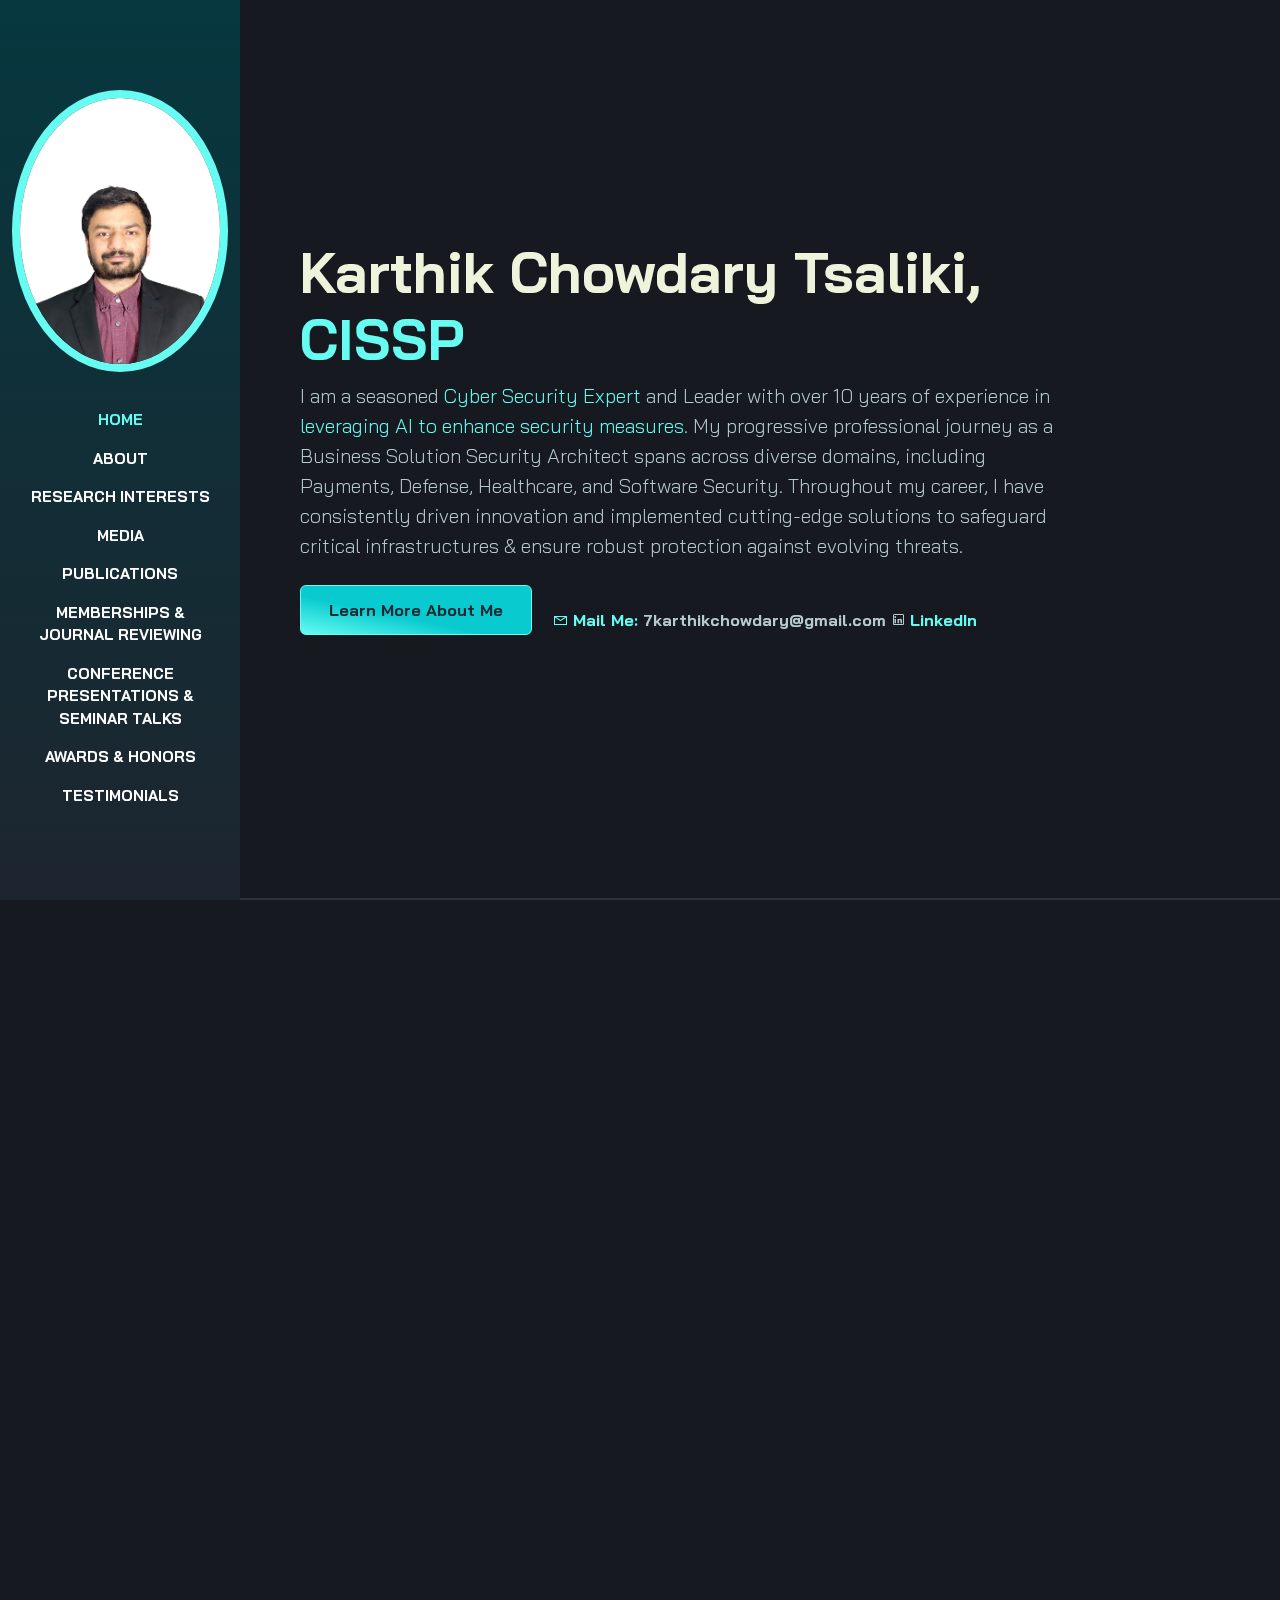
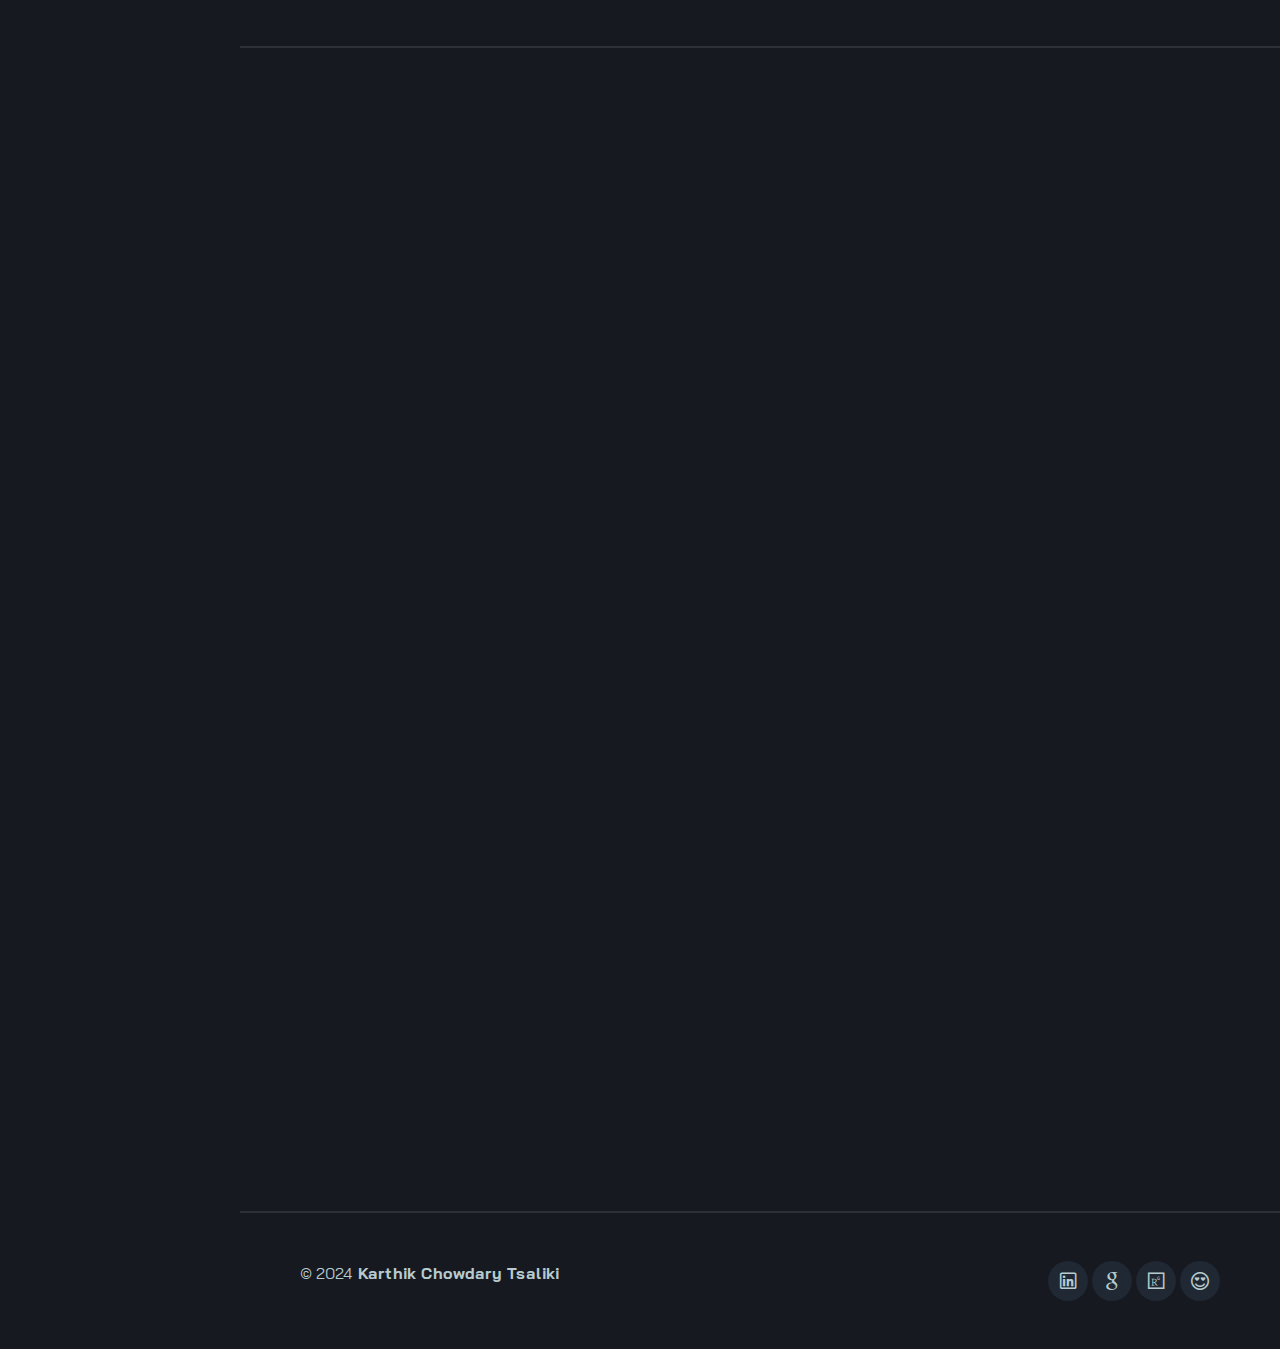
<file: index.html>
<!DOCTYPE html><html lang="en"><head>
    <meta charset="UTF-8">
    <meta http-equiv="X-UA-Compatible" content="IE=edge">
    <meta name="viewport" content="width=device-width, initial-scale=1.0">
    <title>Karthik Chowdary Tsaliki - Security Product Transformation Expert | Staff Engineer</title>
    <meta name="title" content="Karthik Tsaliki - Staff Engineer Leads Business Innovations in AI and Security">
    <meta name="description" content="Staff Engineer Leads Business Innovations in AI and Security">
    <meta name="keywords" content="Karthik Chowdary, Karthik Tsaliki, Karthik Chowdary Tsaliki, K Tsaliki. Karthik AI lead, Security Expert, AI Expert, fintech product transformation expert, solution architect, fintech expert, karthik tsaliki researcher">
    <meta name="robots" content="index, follow">
    <meta http-equiv="Content-Type" content="text/html; charset=utf-8">
    <meta name="language" content="English">
    <meta name="author" content="Karthik Tsaliki">
    <link rel="stylesheet" href="assets/css/bootstrap.min.css">
    <link rel="stylesheet" href="assets/css/aos.css">
    <link rel="stylesheet" href="assets/css/line-awesome.min.css">
    <link rel="stylesheet" href="assets/css/style.css">
</head>

<body data-bs-spy="scroll" data-bs-target=".navbar">

    

    <!-- NAVBAR -->
    <nav class="navbar navbar-expand-lg navbar-dark fixed-top">
        <div class="container flex-lg-column">
            <a class="navbar-brand mx-lg-auto mb-lg-4" href="#">
                <span class="h3 fw-bold d-block d-lg-none">Karthik Chowdary Tsaliki</span>
                <img src="assets/images/Karthik_Chowdary_Tsaliki.png" class="d-none d-lg-block rounded-circle" alt="">
            </a>
            <button class="navbar-toggler" type="button" data-bs-toggle="collapse" data-bs-target="#navbarNav" aria-controls="navbarNav" aria-expanded="false" aria-label="Toggle navigation">
                <span class="navbar-toggler-icon"></span>
            </button>
            <div class="collapse navbar-collapse" id="navbarNav">
                <ul class="navbar-nav ms-auto flex-lg-column text-lg-center">

                    <li class="nav-item">
                        <a class="nav-link" href="#home">Home</a>
                    </li>
                    <li class="nav-item">
                        <a class="nav-link" href="#about">About</a>
                    </li>
                    <li class="nav-item">
                        <a class="nav-link" href="#services">Research Interests</a>
                    </li>
                    <li class="nav-item">
                        <a class="nav-link" href="#featured">Media</a>
                    </li>
                    <li class="nav-item">
                        <a class="nav-link" href="#publications">Publications</a>
                    </li>
                    <li class="nav-item">
                        <a class="nav-link" href="#patents-memberships">Memberships &amp; Journal Reviewing</a>
                    </li>
                    <li class="nav-item">
                        <a class="nav-link" href="#conference-seminar">Conference Presentations &amp; Seminar Talks</a>
                    </li>
                    <li class="nav-item">
                        <a class="nav-link" href="#awards-honors">Awards &amp; Honors</a>
                    </li>
                    <li class="nav-item">
                        <a class="nav-link" href="#reviews">Testimonials</a>
                    </li>
                </ul>
            </div>
        </div>
    </nav>
    <!-- //NAVBAR -->

    <!-- CONTENT WRAPPER -->

    <div id="content-wrapper">
        
      <!-- HOME -->
<section id="home" class="full-height px-lg-5">
    <div class="container">
        <div class="row">
            
            <div class="col-12  mb-4 d-lg-none" data-aos="fade-up">
                <a class="mx-auto" href="#">
                    
                    <img style="max-width: 250px; border: 7px solid #66FCF1;" src="assets/images/Karthik_Chowdary_Tsaliki.png" class="rounded-circle  img-fluid" alt="Karthik Chowdary Tsaliki">
                </a>
            </div>
            <div class="col-lg-10">
                <h1 class="display-4 fw-bold" data-aos="fade-up">Karthik Chowdary Tsaliki, <span class="text-brand">CISSP</span></h1>
                <p class="lead mt-2 mb-4" data-aos="fade-up" data-aos-delay="300">
                    I am a seasoned <span class="text-brand">Cyber Security Expert</span> and Leader with over 10 years of experience in <span class="text-brand"> leveraging AI to enhance security measures</span>.
                    My progressive professional journey as a Business Solution Security Architect spans across diverse domains, including Payments, Defense, Healthcare, and Software Security.
                    Throughout my career, I have consistently driven innovation and implemented cutting-edge solutions to safeguard critical infrastructures &amp; ensure robust protection against evolving threats.
                </p>
                <div data-aos="fade-up" data-aos-delay="600">
                    <a href="#about" class="btn btn-brand mb-4 me-3">Learn More About Me</a>
                    <div class="d-block d-lg-inline ">
                        <a href="mailto:7karthikchowdary@gmail.com" class="link-custom d-block d-lg-inline"><span class="text-brand"><i class="las la-envelope"></i> Mail Me:</span> 7karthikchowdary@gmail.com</a>
                        <a href="http://www.linkedin.com/in/karthiktsaliki" target="_blank"><i class="lab la-linkedin"></i></a>
                        <a target="_blank" href="http://www.linkedin.com/in/karthiktsaliki" class="link-custom d-block d-lg-inline"><span class="text-brand"> LinkedIn</span></a>
                        
                    </div>
                </div>
            </div>
        </div>
    </div>
</section>
<!-- //HOME -->




        

        <!-- ABOUT -->
        <section id="about" class="full-height px-lg-5">
            <div class="container">
        
                <div class="row pb-4" data-aos="fade-up">
                    <div class="col-lg-8">
                        <h6 class="text-brand">ABOUT</h6>
                        <h1>Profile Overview</h1>
                    </div>
                </div>
        
                <div class="row gy-5">
                    <div class="col-lg-6">
        
                        <h3 class="mb-4" data-aos="fade-up" data-aos-delay="300">Education</h3>
                        <div class="row gy-4">
        
                            <div class="col-12" data-aos="fade-up" data-aos-delay="600">
                                <div class="bg-base p-4 rounded-4 shadow-effect">
                                    <h4>Bachelors of Technology (Btech) – Computer Science</h4>
                                    <p class="text-brand mb-2">JNTU, Hyderabad, India (2012 – 2016)</p>
                                    <p class="mb-0">GPA – 8.8/10</p>
                                </div>
                            </div>
        
                        </div>
        
                        <h3 class="mb-4" data-aos="fade-up" data-aos-delay="300" style="padding-top:50px">Certifications</h3>
                        <div class="row gy-4">
                            <div class="col-12" data-aos="fade-up" data-aos-delay="600">
                                <div class="bg-base p-4 rounded-4 shadow-effect">
                                    <ul>
                                        <li>Certified Information Systems Security Professional (CISSP)</li>
                                        <li>Generative AI</li>
                                        <li>Deep Learning</li>
                                        <li>Agile Certified Practitioner (ACP)</li>
                                        <li>ITIL Service Management</li>
                                    </ul>
                                </div>
                            </div>
                        </div>
        
                    </div>
        
                    <div class="col-lg-6">
        
                        <h3 class="mb-4" data-aos="fade-up" data-aos-delay="300">Experience</h3>
                        <div class="row gy-4">
        
                            <div class="col-12" data-aos="fade-up" data-aos-delay="600">
                                <div class="bg-base p-4 rounded-4 shadow-effect">
                                    <h4>Staff Software Engineer</h4>
                                    <p class="text-brand mb-2">Obsidian Security (05/2024 – Till Date)</p>
                                </div>
                            </div>
        
                            <div class="col-12" data-aos="fade-up" data-aos-delay="600">
                                <div class="bg-base p-4 rounded-4 shadow-effect">
                                    <h4>Senior Software Engineer</h4>
                                    <p class="text-brand mb-2">TikTok (02/2023 – 05/2024)</p>
                                </div>
                            </div>
        
                            <div class="col-12" data-aos="fade-up" data-aos-delay="600">
                                <div class="bg-base p-4 rounded-4 shadow-effect">
                                    <h4>Senior Machine Learning Engineer</h4>
                                    <p class="text-brand mb-2">eBay (10/2020 – 02/2023)</p>
                                    <p class="mb-0">
                                        </p><ul>
                                            <li>Managed Payments</li>
                                            <li>Buyer Risk</li>
                                            <li>Seller Risk</li>
                                            <li>Account Identity Security</li>
                                        </ul>
                                    <p></p>
                                </div>
                            </div>
        
                        </div>
        
                    </div>
        
                </div>
        
            </div>
        </section>
        
        <!-- //ABOUT -->
    
        <!-- SERVICES -->
        <section id="services" class="full-height px-lg-5">
            <div class="container">
        
                <div class="row pb-4" data-aos="fade-up">
                    <div class="col-lg-8">
                        <h6 class="text-brand">Research Interests</h6>
                        <h1>Areas of Research Expertise</h1>
                    </div>
                </div>
        
                <div class="row gy-4 align-items-center" style="padding-bottom: 30px;">
        
                    <div class="col-md-4" data-aos="fade-up">
                        <div class="service p-4 bg-base rounded-4 shadow-effect">
                            <div class="iconbox rounded-4">
                                <i class="las la-brain"></i>
                            </div>
                            <h5 class="mt-4 mb-2">Artificial Intelligence in Banking Security</h5>
        
                        </div>
                    </div>
        
                    <div class="col-md-4" data-aos="fade-up" data-aos-delay="300">
                        <div class="service p-4 bg-base rounded-4 shadow-effect">
                            <div class="iconbox rounded-4">
                                <i class="las la-balance-scale"></i>
                            </div>
                            <h5 class="mt-4 mb-2">Generative AI for Threats Identification</h5>
        
                        </div>
                    </div>
        
                    <div class="col-md-4" data-aos="fade-up" data-aos-delay="600">
                        <div class="service p-4 bg-base rounded-4 shadow-effect">
                            <div class="iconbox rounded-4">
                                <i class="las la-university"></i>
                            </div>
                            <h5 class="mt-4 mb-2">Health Care and Medical Safety</h5>
                        </div>
                    </div>
        
                </div>
        
                <div class="row gy-4 align-items-center" style="padding-bottom: 30px;">
        
                    <div class="col-md-4" data-aos="fade-up" data-aos-delay="300">
                        <div class="service p-4 bg-base rounded-4 shadow-effect">
                            <div class="iconbox rounded-4">
                                <i class="las la-cogs"></i>
                            </div>
                            <h5 class="mt-4 mb-2">Security for Defense in Weapon locking and tracking
                            </h5>
        
                        </div>
                    </div>
        
                    <div class="col-md-4" data-aos="fade-up">
                        <div class="service p-4 bg-base rounded-4 shadow-effect">
                            <div class="iconbox rounded-4">
                                <i class="las la-coins"></i>
                            </div>
                            <h5 class="mt-4 mb-2">Security for Digital Currencies and Block Chain Integrations</h5>
        
                        </div>
                    </div>
        
        
                    <div class="col-md-4" data-aos="fade-up" data-aos-delay="600">
                        <div class="service p-4 bg-base rounded-4 shadow-effect">
                            <div class="iconbox rounded-4">
                                <i class="las la-chart-line"></i>
                            </div>
                            <h5 class="mt-4 mb-2">Security for Asset &amp; Wealth Management Technologies</h5>
                        </div>
                    </div>
        
                </div>
        
                <div class="row gy-4 align-items-center">
        
                    <div class="col-md-4" data-aos="fade-up">
                        <div class="service p-4 bg-base rounded-4 shadow-effect">
                            <div class="iconbox rounded-4">
                                <i class="las la-balance-scale"></i>
                            </div>
                            <h5 class="mt-4 mb-2">Generative AI for Secure and Safe SAAS Integrations</h5>
        
                        </div>
                    </div>
        
                    <div class="col-md-4" data-aos="fade-up" data-aos-delay="600">
                        <div class="service p-4 bg-base rounded-4 shadow-effect">
                            <div class="iconbox rounded-4">
                                <i class="las la-project-diagram"></i>
                            </div>
                            <h5 class="mt-4 mb-2">Product, Program, Portfolio Management</h5>
                        </div>
                    </div>
        
                </div>
        
            </div>
        </section>
        
        <!-- SERVICES -->

        <!-- NEWS -->

<!-- Memberships Section -->
<section id="patents-memberships" class="full-height px-lg-5">
    <div class="container">
        <div class="row pb-4" data-aos="fade-up">
            <div class="col-lg-8">
                <h6 class="text-brand">MEMBERSHIPS</h6>
                <h1>Innovative Contributions and Professional Associations</h1>
            </div>
        </div>
        
        <div class="row gy-4" style="padding-top:50px;">
            <div class="col-lg-12" data-aos="fade-up">
                <h6 class="text-brand">MEMBERSHIPS</h6>
            </div>
            
            <div class="col-md-3" data-aos="fade-up">
                <div class="stats-custom rounded-4 bg-base shadow-effect p-4">
                    <h6 class="text-white">RSA, USA</h6>
                    <p class="text-brand mb-2"><strong>Fellow, ID # 8293736</strong></p>
                </div>
            </div>
            <div class="col-md-3" data-aos="fade-up">
                <div class="stats-custom rounded-4 bg-base shadow-effect p-4">
                    <h6 class="text-white">Sigma Xi</h6>
                    <p class="text-brand mb-2"><strong>Full Member (Member ID # 20249993415)</strong></p>
                </div>
            </div>
            <div class="col-md-3" data-aos="fade-up">
                <div class="stats-custom rounded-4 bg-base shadow-effect p-4">
                    <h6 class="text-white">IEEE</h6>
                    <p class="text-brand mb-2"><strong>Senior Member (Member ID # 100099441)</strong></p>
                </div>
            </div>
        </div>
    </div>
</section>


<!-- Journal Reviewer -->
<section id="publications" class="full-height px-lg-5">
    <div class="container">
        <div class="row pb-4" data-aos="fade-up">
            <div class="col-lg-8">
                <h6 class="text-brand">PUBLICATIONS</h6>
                <h1>Scholarly Contributions</h1>
            </div>
        </div>
        <div class="row gy-4">
            <div class="col-lg-12" data-aos="fade-up">
                <h6 class="text-brand">JOURNAL REVIEWER</h6>
                <div class="row gy-4">
                    <div class="col-md-3">
                        <div class="stats-custom rounded-4 bg-base shadow-effect p-4">
                            <h6 class="text-white">IEEE International Conference on Advances in Information Technology</h6>
                        </div>
                    </div>
                    <div class="col-md-3">
                        <div class="stats-custom rounded-4 bg-base shadow-effect p-4">
                            <h6 class="text-white">7th International Conference on
                                Intelligent Robotics and Control Engineering</h6>
                        </div>
                    </div>
                    <div class="col-md-3">
                        <div class="stats-custom rounded-4 bg-base shadow-effect p-4">
                            <h6 class="text-white">36th Conference of Open Innovations Association FRUCT</h6>
                        </div>
                    </div>
                    <div class="col-md-3">
                        <div class="stats-custom rounded-4 bg-base shadow-effect p-4">
                            <h6 class="text-white">7th International Conference on Contemporary Computing and Informatics</h6>
                        </div>
                    </div>
                    <div class="col-md-3">
                        <div class="stats-custom rounded-4 bg-base shadow-effect p-4">
                            <h6 class="text-white">4th International Multidisciplinary Information Technology and Engineering Conference</h6>
                        </div>
                    </div>
                    <div class="col-md-3">
                        <div class="stats-custom rounded-4 bg-base shadow-effect p-4">
                            <h6 class="text-white">2024 IEEE World Conference on Applied Intelligence and Computing</h6>
                        </div>
                    </div>
                    <div class="col-md-3">
                        <div class="stats-custom rounded-4 bg-base shadow-effect p-4">
                            <h6 class="text-white">The 2nd International Conference on Foundation and Large Language Models (FLLM2024)
                            </h6>
                        </div>
                    </div>
                    <div class="col-md-3">
                        <div class="stats-custom rounded-4 bg-base shadow-effect p-4">
                            <h6 class="text-white">Video Course Reviewer on Data Wrangling PACKT</h6>
                        </div>
                    </div>
                </div>
            </div>
        </div>
    </div>
</section>

<section id="conference-seminar" class="full-height px-lg-5">
    <div class="container">
        <div class="row pb-4" data-aos="fade-up">
            <div class="col-lg-8">
                <h6 class="text-brand">CONFERENCE PRESENTATIONS</h6>
                <h1>Insights and Contributions to Industry Knowledge</h1>
            </div>
        </div>
        
        <div class="row gy-4">
            <div class="col-md-4" data-aos="fade-up">
                <div class="stats-custom rounded-4 bg-base shadow-effect p-4">
                    <h6 class="text-white">ICACECS Conference – Aug 8-9, 2024</h6>
                    <ul>
                   <li> <p class=" mb-2"><strong>Revolutionizing Polycystic Ovary Syndrome Prevention with Machine Learning</strong></p></li>
                   <p class="text-brand mb-2"><a href="https://icacecs.org/" class="text-brand" target="_blank">Read More ➔</a></p>
                </ul>
                </div>
            </div>
            <div class="col-md-4" data-aos="fade-up">
                <div class="stats-custom rounded-4 bg-base shadow-effect p-4">
                    <h6 class="text-white">IIIT Research Conference – April 19 – 21, 2015</h6>
                    <ul>
                        <li><p class=" mb-2"><strong>Revolutionizing Sound Segmentation using AI </strong></p></li>
                    </ul>
                    
                </div>
            </div>
        </div>
    </div>
</section>

<section id="awards-honors" class="full-height px-lg-5">
    <div class="container">
        <div class="row pb-4" data-aos="fade-up">
            <div class="col-lg-8">
                <h6 class="text-brand">AWARDS &amp; HONORS AND OTHER ACCOMPLISHMENTS</h6>
                <h1>Recognition and Contributions Beyond the Ordinary</h1>
            </div>
        </div>
        
        <div class="row gy-4">
            <div class="col-lg-12" data-aos="fade-up">
                <h6 class="text-brand">AWARDS &amp; HONORS</h6>
            </div>
            
            <div class="col-md-6" data-aos="fade-up">
                <div class="stats-custom rounded-4 bg-base shadow-effect p-4">
                    <h6 class="text-white">ICOM Global Award</h6>
                    <p class="text-brand mb-2"><a href="https://x.com/icomglobal/status/1128701445681893377" class="text-brand" target="_blank">Read More ➔</a></p>
                </div>
            </div>
        
    </div>
        <div class="row gy-4 mt-5">
            <div class="col-lg-12" data-aos="fade-up">
                <h6 class="text-brand">OTHER ACCOMPLISHMENTS</h6>
            </div>
            <div class="col-md-4" data-aos="fade-up">
                <div class="stats-custom rounded-4 bg-base shadow-effect p-4">
                    <h6 class="text-white">Best mentor award from udacity, mentees from various different countries</h6>
                    <p class="text-brand mb-2"><a href="https://adplist.org/mentors/karthiktsaliki" class="text-brand" target="_blank">Book your Session ➔</a></p>
                </div>
            </div>
            <div class="col-md-4" data-aos="fade-up">
                <div class="stats-custom rounded-4 bg-base shadow-effect p-4">
                    <h6 class="text-white">Judge for Cyber Security Awards</h6>
                    <p class="text-brand mb-2"><a href="https://globeeawards.com/cybersecurity/judges/" class="text-brand" target="_blank">View ➔</a></p>
                </div>
            </div>
            <div class="col-md-4" data-aos="fade-up">
                <div class="stats-custom rounded-4 bg-base shadow-effect p-4">
                    <h6 class="text-white">Analytics Vidhya Top 50</h6>
                    <p class="text-brand mb-2"><a href="https://www.analyticsvidhya.com/user/Karthik7395/" class="text-brand" target="_blank">View ➔</a></p>
                </div>
            </div>
            <div class="col-md-4" data-aos="fade-up">
                <div class="stats-custom rounded-4 bg-base shadow-effect p-4">
                    <h6 class="text-white">Kaggle Expert</h6>
                    <p class="text-brand mb-2"><a href="https://www.kaggle.com/karthik7395" class="text-brand" target="_blank">View ➔</a></p>
                </div>
            </div>
            <div class="col-md-6" data-aos="fade-up">
                <div class="stats-custom rounded-4 bg-base shadow-effect p-4">
                    <h6 class="text-white">FLLM Technical Program Committee</h6>
                    <p class="text-brand mb-2"><a href="https://fllm2024.fllm-conference.org/committee.php" class="text-brand" target="_blank">View ➔</a>
                </p></div>
            </div>
            <div class="col-md-6" data-aos="fade-up">
                <div class="stats-custom rounded-4 bg-base shadow-effect p-4">
                    <h6 class="text-white">Judge for Golden Bridge Awards</h6>
                    <p class="text-brand mb-2"><a href="https://globeeawards.com/innovation/judges/" class="text-brand" target="_blank">View ➔</a></p>
                </div>
            </div>
        </div>
    </div>
</section>






        <!-- REVIEWS -->
        <section id="reviews" class="full-height px-lg-5">
            <div class="container">

                <div class="row pb-4" data-aos="fade-up">
                    <div class="col-lg-8">
                        <h6 class="text-brand">REVIEWS</h6>
                        <h1>What my clients say</h1>
                    </div>
                </div>

                <div class="row gy-4">

                    <div class="col-md-4" data-aos="fade-up">

                        <div class="review shadow-effect bg-base p-4 rounded-4">
                            <div class="text-brand h5">
                                <i class="las la-star"></i>
                                <i class="las la-star"></i>
                                <i class="las la-star"></i>
                                <i class="las la-star"></i>
                                <i class="las la-star"></i>
                            </div>
                            <p class="my-3"> It is very rare to find a guy like Karthik, as my own directs. I had the pleasure of working with Karthik for almost two and half years at the mRoads, specifically while managing the AI team. 
                                Though a leader in the AI world, Karthik's ability to juggle multiple projects was unlike any I’ve seen before and made a dramatic difference in the productivity level of our team.
                                
                                In the field of AI (Be it ML or DL or specifically NLP) world, Karthik is undoubtedly a leader in these field. His great analytical thinking and keep working on the filtered the results really stands out among others. In almost all AI technologies/Big Data or as a data scientist Karthik's work is really recommendable. For any problem, working on multiple Algorithms and also generate his own ideas and Algorithms is really appreciable. 
                                Karthik, would be a true asset for any positions requiring AI/DL/NLP or any other form of data analysis, and comes with my heartfelt recommendation. </p>
                            <div class="person">
                                <h5 class="mb-0">Rashmi Acharya</h5>
                                <p class="mb-0">Vice President &commat; HDFC Bank</p>
                            </div>
                        </div>

                    </div>

                    <div class="col-md-4" data-aos="fade-up" data-aos-delay="300">

                        <div class="review shadow-effect bg-base p-4 rounded-4">
                            <div class="text-brand h5">
                                <i class="las la-star"></i>
                                <i class="las la-star"></i>
                                <i class="las la-star"></i>
                                <i class="las la-star"></i>
                                <i class="las la-star"></i>
                            </div>
                            <p class="my-3">I am honored to write this testimonial for Mr. Karthik Tsaliki, whose groundbreaking research and critical contributions in AI-driven security are setting new standards globally. Having had the privilege of working closely with Mr. Tsaliki, I can attest to his exceptional dedication and expertise. He consistently goes above and beyond, demonstrating a commitment to excellence that is truly inspiring.
                                Mr. Tsaliki's work in machine learning is best in class, driving the development of AI systems that are not only adaptive but also capable of evolving in response to emerging threats and changes in the cybersecurity landscape. His expertise extends beyond the realms of SaaS and e-commerce, His dedication and innovative approach are truly leading efforts in AI security, making a profound impact on the future of technology and its applications worldwide.</p>
                            <div class="person">
                                <h5 class="mb-0">Stephanie Moyerman, PhD</h5>
                                <p class="mb-0">Director, Machine Learning &commat; Airbnb</p>
                            </div>
                        </div>

                    </div>

                    <div class="col-md-4" data-aos="fade-up" data-aos-delay="600">

                        <div class="review shadow-effect bg-base p-4 rounded-4">
                            <div class="text-brand h5">
                                <i class="las la-star"></i>
                                <i class="las la-star"></i>
                                <i class="las la-star"></i>
                                <i class="las la-star"></i>
                                <i class="las la-star"></i>
                            </div>
                            <p class="my-3"> I am honored to write this testimonial, Having worked closely with him, I can attest to his exceptional dedication. Karthik consistently goes above and beyond, demonstrating best-in-class expertise in machine learning and AI. Notably, he fine-tuned a foundation model for security, significantly increasing revenue. His innovative approach, including optimizing Large Language Models (LLMs) for security, has made a profound impact on the future of technology worldwide. Karthik's leadership in integrating advanced AI technologies has not only enhanced operational efficiency but also resulted in substantial cost savings for clients. His contributions are invaluable, and he is widely regarded as a leader in the AI security industry. </p>
                            <div class="person">
                                <h5 class="mb-0">Matt Wolff</h5>
                                <p class="mb-0">Co-Founder &commat; Obsidian</p>
                            </div>
                        </div>

                    </div>

                </div>

            </div>
        </section>
        <!-- //REVIEWS -->


        <!-- FOOTER -->
        <footer class="py-5 px-lg-5">
            <div class="container">
                <div class="row gy-4 justify-content-between">
                    <div class="col-auto">
                        <p class="mb-0">© 2024<span class="fw-bold"> Karthik Chowdary Tsaliki</span></p>
                    </div>
                    <div class="col-auto">
                        <div class="social-icons">
                            <a href="http://www.linkedin.com/in/karthiktsaliki" target="_blank"><i class="lab la-linkedin"></i></a>
                            <a href="https://scholar.google.com/citations?view_op=list_works&hl=en&hl=en&user=AYD3CVgAAAAJ&amp;hl=en" target="_blank"> <i class="lab la-google"></i></a>
                            <a href="https://www.researchgate.net/profile/Karthik-Tsaliki" target="_blank"> <i class="lab la-researchgate" target="_blank"></i></a>
                            <a href="https://adplist.org/mentors/karthik-tsaliki" target="_blank"><i class="las la-grin-hearts" target="_blank"></i></a>
                        </div>
                    </div>
                </div>
            </div>
        </footer>
        <!-- //FOOTER -->

    </div>



    <!-- //CONTENT WRAPPER -->

<scrsipt src="app.js">


    <script src="assets/js/bootstrap.bundle.min.js"></script>
    <script src="assets/js/aos.js"></script>
    <script src="assets/js/main.js"></script>


</scrsipt></body></html>
</file>
<file: assets/css/style.css>
@import url('https://fonts.googleapis.com/css2?family=Bai+Jamjuree:wght@400;500;600;700&display=swap');

:root {
    --color-body: #b6cbce;
    --color-heading: #eef3db;
    --color-base: #1f2833;
    --color-base2: #171921;
    --color-brand: #66fcf1;
    --color-brand2: #ffffff;
    --sidbar-width: 240px;
    --font-base: "Bai Jamjuree";
}

body {
    background-color: var(--color-base2);
    color: var(--color-body);
    font-family: var(--font-base), sans-serif;
}

h1,h2,h3,h4,h5,h6 {
    color: var(--color-heading);
    font-weight: 700;
}

a {
    text-decoration: none;
    color: var(--color-body);
    transition: all 0.4s ease;
}

a:hover {
    color: var(--color-brand);
}

img {
    width: 100%;
}

.text-brand {
    color: var(--color-brand);
}

.bg-base {
    background-color: var(--color-base);
}

.full-height {
    min-height: 100vh;
    height: 100%;
    display: flex;
    flex-direction: column;
    justify-content: center;
    padding-top: 80px;
    padding-bottom: 80px;
    border-bottom: 2px solid rgba(255,255,255, 0.1);
}

.shadow-effect {
    transition: all 0.5s;
}

.shadow-effect:hover {
    box-shadow: -6px 6px 0 0 var(--color-brand);
}

.iconbox {
    width: 60px;
    height: 60px;
    display: flex;
    align-items: center;
    justify-content: center;
    font-size: 32px;
    background-color: var(--color-brand);
    color: var(--color-base);
}

/* NAVBAR */
.navbar {
    background-color: var(--color-base);
}

.navbar .nav-link {
    font-weight: 700;
    text-transform: uppercase;
    color: #fff;
    font-size: 15px;
}

.navbar .nav-link:hover {
    color: var(--color-brand);
}

.navbar .nav-link.active {
    color: var(--color-brand);
}

@media (min-width: 992px) {
    .navbar {
        min-height: 100vh;
        width: var(--sidbar-width);
        background: linear-gradient(rgba(3, 63, 71, 0.8), rgba(31, 40, 51, 0.8)), url();
        background-size: cover;
        background-position: center;
    }

    .navbar-brand img {
        border: 8px solid var(--color-brand);
    }

    /* CONTENT WRAPPER */
    #content-wrapper {
        padding-left: var(--sidbar-width);
        overflow: hidden;
    }
}

/* BTN */
.btn {
    padding: 12px 28px;
    font-weight: 700;
}

.btn-brand {
    background:linear-gradient( to top right, rgba(102,252,241,1) 0%, rgba(9,202,207 ,1) 40%);
    border-color: var(--color-brand);
    color: var(--color-base);
}

.btn-brand:hover,
.btn-brand:focus {
    background-color: var(--color-brand2);
    color: var(--color-base);
    border-color: var(--color-brand2);
}

.link-custom {
    font-weight: 700;
    position: relative;
}

.link-custom::after {
    content: "";
    width: 0%;
    height: 2px;
    background-color: var(--color-brand);
    position: absolute;
    left: 0;
    top: 110%;
    transition: all 0.4s;
}

.link-custom:hover::after {
    width: 100%;
}

/* CARD */
.card-custom .card-custom-image {
    overflow: hidden;
}

.card-custom .card-custom-image img {
    transition: all 0.4s ease;
}

.card-custom:hover .card-custom-image img {
    transform: scale(1.1);
}

/* CONTACT */
#contact .form-control {
    background-color: var(--color-base);
    border-color: var(--color-base);
    color: var(--color-body);
}

#contact .form-control:focus {
    border-color: var(--color-brand);
    box-shadow: none;
}

#contact .form-control::placeholder {
    color: var(--color-body);
}

#contact input.form-control {
    height: 44px;
}

/* SOCIAL ICONS */
.social-icons {

}

.social-icons a {
    width: 40px;
    height: 40px;
    display: inline-flex;
    align-items: center;
    justify-content: center;
    background-color: var(--color-base);
    border-radius: 100px;
    font-size: 24px;
}

/* Feature Cards */
.card-custom-image{
    background: linear-gradient(15deg, #13547a 0%, #80d0c7 100%);
}
</file>
<file: assets/css/line-awesome.min.css>
.la,.lab,.lad,.lal,.lar,.las{-moz-osx-font-smoothing:grayscale;-webkit-font-smoothing:antialiased;display:inline-block;font-style:normal;font-variant:normal;text-rendering:auto;line-height:1}.la-lg{font-size:1.33333em;line-height:.75em;vertical-align:-.0667em}.la-xs{font-size:.75em}.la-sm{font-size:.875em}.la-1x{font-size:1em}.la-2x{font-size:2em}.la-3x{font-size:3em}.la-4x{font-size:4em}.la-5x{font-size:5em}.la-6x{font-size:6em}.la-7x{font-size:7em}.la-8x{font-size:8em}.la-9x{font-size:9em}.la-10x{font-size:10em}.la-fw{text-align:center;width:1.25em}.la-ul{list-style-type:none;margin-left:2.5em;padding-left:0}.la-ul>li{position:relative}.la-li{left:-2em;position:absolute;text-align:center;width:2em;line-height:inherit}.la-border{border:solid .08em #eee;border-radius:.1em;padding:.2em .25em .15em}.la-pull-left{float:left}.la-pull-right{float:right}.la.la-pull-left,.lab.la-pull-left,.lal.la-pull-left,.lar.la-pull-left,.las.la-pull-left{margin-right:.3em}.la.la-pull-right,.lab.la-pull-right,.lal.la-pull-right,.lar.la-pull-right,.las.la-pull-right{margin-left:.3em}.la-spin{-webkit-animation:la-spin 2s infinite linear;animation:la-spin 2s infinite linear}.la-pulse{-webkit-animation:la-spin 1s infinite steps(8);animation:la-spin 1s infinite steps(8)}@-webkit-keyframes la-spin{0%{-webkit-transform:rotate(0);transform:rotate(0)}100%{-webkit-transform:rotate(360deg);transform:rotate(360deg)}}@keyframes la-spin{0%{-webkit-transform:rotate(0);transform:rotate(0)}100%{-webkit-transform:rotate(360deg);transform:rotate(360deg)}}.la-rotate-90{-webkit-transform:rotate(90deg);transform:rotate(90deg)}.la-rotate-180{-webkit-transform:rotate(180deg);transform:rotate(180deg)}.la-rotate-270{-webkit-transform:rotate(270deg);transform:rotate(270deg)}.la-flip-horizontal{-webkit-transform:scale(-1,1);transform:scale(-1,1)}.la-flip-vertical{-webkit-transform:scale(1,-1);transform:scale(1,-1)}.la-flip-both,.la-flip-horizontal.la-flip-vertical{-webkit-transform:scale(-1,-1);transform:scale(-1,-1)}:root .la-flip-both,:root .la-flip-horizontal,:root .la-flip-vertical,:root .la-rotate-180,:root .la-rotate-270,:root .la-rotate-90{-webkit-filter:none;filter:none}.la-stack{display:inline-block;height:2em;line-height:2em;position:relative;vertical-align:middle;width:2.5em}.la-stack-1x,.la-stack-2x{left:0;position:absolute;text-align:center;width:100%}.la-stack-1x{line-height:inherit}.la-stack-2x{font-size:2em}.la-inverse{color:#fff}.la-500px:before{content:"\f26e"}.la-accessible-icon:before{content:"\f368"}.la-accusoft:before{content:"\f369"}.la-acquisitions-incorporated:before{content:"\f6af"}.la-ad:before{content:"\f641"}.la-address-book:before{content:"\f2b9"}.la-address-card:before{content:"\f2bb"}.la-adjust:before{content:"\f042"}.la-adn:before{content:"\f170"}.la-adobe:before{content:"\f778"}.la-adversal:before{content:"\f36a"}.la-affiliatetheme:before{content:"\f36b"}.la-air-freshener:before{content:"\f5d0"}.la-airbnb:before{content:"\f834"}.la-algolia:before{content:"\f36c"}.la-align-center:before{content:"\f037"}.la-align-justify:before{content:"\f039"}.la-align-left:before{content:"\f036"}.la-align-right:before{content:"\f038"}.la-alipay:before{content:"\f642"}.la-allergies:before{content:"\f461"}.la-amazon:before{content:"\f270"}.la-amazon-pay:before{content:"\f42c"}.la-ambulance:before{content:"\f0f9"}.la-american-sign-language-interpreting:before{content:"\f2a3"}.la-amilia:before{content:"\f36d"}.la-anchor:before{content:"\f13d"}.la-android:before{content:"\f17b"}.la-angellist:before{content:"\f209"}.la-angle-double-down:before{content:"\f103"}.la-angle-double-left:before{content:"\f100"}.la-angle-double-right:before{content:"\f101"}.la-angle-double-up:before{content:"\f102"}.la-angle-down:before{content:"\f107"}.la-angle-left:before{content:"\f104"}.la-angle-right:before{content:"\f105"}.la-angle-up:before{content:"\f106"}.la-angry:before{content:"\f556"}.la-angrycreative:before{content:"\f36e"}.la-angular:before{content:"\f420"}.la-ankh:before{content:"\f644"}.la-app-store:before{content:"\f36f"}.la-app-store-ios:before{content:"\f370"}.la-apper:before{content:"\f371"}.la-apple:before{content:"\f179"}.la-apple-alt:before{content:"\f5d1"}.la-apple-pay:before{content:"\f415"}.la-archive:before{content:"\f187"}.la-archway:before{content:"\f557"}.la-arrow-alt-circle-down:before{content:"\f358"}.la-arrow-alt-circle-left:before{content:"\f359"}.la-arrow-alt-circle-right:before{content:"\f35a"}.la-arrow-alt-circle-up:before{content:"\f35b"}.la-arrow-circle-down:before{content:"\f0ab"}.la-arrow-circle-left:before{content:"\f0a8"}.la-arrow-circle-right:before{content:"\f0a9"}.la-arrow-circle-up:before{content:"\f0aa"}.la-arrow-down:before{content:"\f063"}.la-arrow-left:before{content:"\f060"}.la-arrow-right:before{content:"\f061"}.la-arrow-up:before{content:"\f062"}.la-arrows-alt:before{content:"\f0b2"}.la-arrows-alt-h:before{content:"\f337"}.la-arrows-alt-v:before{content:"\f338"}.la-artstation:before{content:"\f77a"}.la-assistive-listening-systems:before{content:"\f2a2"}.la-asterisk:before{content:"\f069"}.la-asymmetrik:before{content:"\f372"}.la-at:before{content:"\f1fa"}.la-atlas:before{content:"\f558"}.la-atlassian:before{content:"\f77b"}.la-atom:before{content:"\f5d2"}.la-audible:before{content:"\f373"}.la-audio-description:before{content:"\f29e"}.la-autoprefixer:before{content:"\f41c"}.la-avianex:before{content:"\f374"}.la-aviato:before{content:"\f421"}.la-award:before{content:"\f559"}.la-aws:before{content:"\f375"}.la-baby:before{content:"\f77c"}.la-baby-carriage:before{content:"\f77d"}.la-backspace:before{content:"\f55a"}.la-backward:before{content:"\f04a"}.la-bacon:before{content:"\f7e5"}.la-balance-scale:before{content:"\f24e"}.la-balance-scale-left:before{content:"\f515"}.la-balance-scale-right:before{content:"\f516"}.la-ban:before{content:"\f05e"}.la-band-aid:before{content:"\f462"}.la-bandcamp:before{content:"\f2d5"}.la-barcode:before{content:"\f02a"}.la-bars:before{content:"\f0c9"}.la-baseball-ball:before{content:"\f433"}.la-basketball-ball:before{content:"\f434"}.la-bath:before{content:"\f2cd"}.la-battery-empty:before{content:"\f244"}.la-battery-full:before{content:"\f240"}.la-battery-half:before{content:"\f242"}.la-battery-quarter:before{content:"\f243"}.la-battery-three-quarters:before{content:"\f241"}.la-battle-net:before{content:"\f835"}.la-bed:before{content:"\f236"}.la-beer:before{content:"\f0fc"}.la-behance:before{content:"\f1b4"}.la-behance-square:before{content:"\f1b5"}.la-bell:before{content:"\f0f3"}.la-bell-slash:before{content:"\f1f6"}.la-bezier-curve:before{content:"\f55b"}.la-bible:before{content:"\f647"}.la-bicycle:before{content:"\f206"}.la-biking:before{content:"\f84a"}.la-bimobject:before{content:"\f378"}.la-binoculars:before{content:"\f1e5"}.la-biohazard:before{content:"\f780"}.la-birthday-cake:before{content:"\f1fd"}.la-bitbucket:before{content:"\f171"}.la-bitcoin:before{content:"\f379"}.la-bity:before{content:"\f37a"}.la-black-tie:before{content:"\f27e"}.la-blackberry:before{content:"\f37b"}.la-blender:before{content:"\f517"}.la-blender-phone:before{content:"\f6b6"}.la-blind:before{content:"\f29d"}.la-blog:before{content:"\f781"}.la-blogger:before{content:"\f37c"}.la-blogger-b:before{content:"\f37d"}.la-bluetooth:before{content:"\f293"}.la-bluetooth-b:before{content:"\f294"}.la-bold:before{content:"\f032"}.la-bolt:before{content:"\f0e7"}.la-bomb:before{content:"\f1e2"}.la-bone:before{content:"\f5d7"}.la-bong:before{content:"\f55c"}.la-book:before{content:"\f02d"}.la-book-dead:before{content:"\f6b7"}.la-book-medical:before{content:"\f7e6"}.la-book-open:before{content:"\f518"}.la-book-reader:before{content:"\f5da"}.la-bookmark:before{content:"\f02e"}.la-bootstrap:before{content:"\f836"}.la-border-all:before{content:"\f84c"}.la-border-none:before{content:"\f850"}.la-border-style:before{content:"\f853"}.la-bowling-ball:before{content:"\f436"}.la-box:before{content:"\f466"}.la-box-open:before{content:"\f49e"}.la-boxes:before{content:"\f468"}.la-braille:before{content:"\f2a1"}.la-brain:before{content:"\f5dc"}.la-bread-slice:before{content:"\f7ec"}.la-briefcase:before{content:"\f0b1"}.la-briefcase-medical:before{content:"\f469"}.la-broadcast-tower:before{content:"\f519"}.la-broom:before{content:"\f51a"}.la-brush:before{content:"\f55d"}.la-btc:before{content:"\f15a"}.la-buffer:before{content:"\f837"}.la-bug:before{content:"\f188"}.la-building:before{content:"\f1ad"}.la-bullhorn:before{content:"\f0a1"}.la-bullseye:before{content:"\f140"}.la-burn:before{content:"\f46a"}.la-buromobelexperte:before{content:"\f37f"}.la-bus:before{content:"\f207"}.la-bus-alt:before{content:"\f55e"}.la-business-time:before{content:"\f64a"}.la-buy-n-large:before{content:"\f8a6"}.la-buysellads:before{content:"\f20d"}.la-calculator:before{content:"\f1ec"}.la-calendar:before{content:"\f133"}.la-calendar-alt:before{content:"\f073"}.la-calendar-check:before{content:"\f274"}.la-calendar-day:before{content:"\f783"}.la-calendar-minus:before{content:"\f272"}.la-calendar-plus:before{content:"\f271"}.la-calendar-times:before{content:"\f273"}.la-calendar-week:before{content:"\f784"}.la-camera:before{content:"\f030"}.la-camera-retro:before{content:"\f083"}.la-campground:before{content:"\f6bb"}.la-canadian-maple-leaf:before{content:"\f785"}.la-candy-cane:before{content:"\f786"}.la-cannabis:before{content:"\f55f"}.la-capsules:before{content:"\f46b"}.la-car:before{content:"\f1b9"}.la-car-alt:before{content:"\f5de"}.la-car-battery:before{content:"\f5df"}.la-car-crash:before{content:"\f5e1"}.la-car-side:before{content:"\f5e4"}.la-caret-down:before{content:"\f0d7"}.la-caret-left:before{content:"\f0d9"}.la-caret-right:before{content:"\f0da"}.la-caret-square-down:before{content:"\f150"}.la-caret-square-left:before{content:"\f191"}.la-caret-square-right:before{content:"\f152"}.la-caret-square-up:before{content:"\f151"}.la-caret-up:before{content:"\f0d8"}.la-carrot:before{content:"\f787"}.la-cart-arrow-down:before{content:"\f218"}.la-cart-plus:before{content:"\f217"}.la-cash-register:before{content:"\f788"}.la-cat:before{content:"\f6be"}.la-cc-amazon-pay:before{content:"\f42d"}.la-cc-amex:before{content:"\f1f3"}.la-cc-apple-pay:before{content:"\f416"}.la-cc-diners-club:before{content:"\f24c"}.la-cc-discover:before{content:"\f1f2"}.la-cc-jcb:before{content:"\f24b"}.la-cc-mastercard:before{content:"\f1f1"}.la-cc-paypal:before{content:"\f1f4"}.la-cc-stripe:before{content:"\f1f5"}.la-cc-visa:before{content:"\f1f0"}.la-centercode:before{content:"\f380"}.la-centos:before{content:"\f789"}.la-certificate:before{content:"\f0a3"}.la-chair:before{content:"\f6c0"}.la-chalkboard:before{content:"\f51b"}.la-chalkboard-teacher:before{content:"\f51c"}.la-charging-station:before{content:"\f5e7"}.la-chart-area:before{content:"\f1fe"}.la-chart-bar:before{content:"\f080"}.la-chart-line:before{content:"\f201"}.la-chart-pie:before{content:"\f200"}.la-check:before{content:"\f00c"}.la-check-circle:before{content:"\f058"}.la-check-double:before{content:"\f560"}.la-check-square:before{content:"\f14a"}.la-cheese:before{content:"\f7ef"}.la-chess:before{content:"\f439"}.la-chess-bishop:before{content:"\f43a"}.la-chess-board:before{content:"\f43c"}.la-chess-king:before{content:"\f43f"}.la-chess-knight:before{content:"\f441"}.la-chess-pawn:before{content:"\f443"}.la-chess-queen:before{content:"\f445"}.la-chess-rook:before{content:"\f447"}.la-chevron-circle-down:before{content:"\f13a"}.la-chevron-circle-left:before{content:"\f137"}.la-chevron-circle-right:before{content:"\f138"}.la-chevron-circle-up:before{content:"\f139"}.la-chevron-down:before{content:"\f078"}.la-chevron-left:before{content:"\f053"}.la-chevron-right:before{content:"\f054"}.la-chevron-up:before{content:"\f077"}.la-child:before{content:"\f1ae"}.la-chrome:before{content:"\f268"}.la-chromecast:before{content:"\f838"}.la-church:before{content:"\f51d"}.la-circle:before{content:"\f111"}.la-circle-notch:before{content:"\f1ce"}.la-city:before{content:"\f64f"}.la-clinic-medical:before{content:"\f7f2"}.la-clipboard:before{content:"\f328"}.la-clipboard-check:before{content:"\f46c"}.la-clipboard-list:before{content:"\f46d"}.la-clock:before{content:"\f017"}.la-clone:before{content:"\f24d"}.la-closed-captioning:before{content:"\f20a"}.la-cloud:before{content:"\f0c2"}.la-cloud-download-alt:before{content:"\f381"}.la-cloud-meatball:before{content:"\f73b"}.la-cloud-moon:before{content:"\f6c3"}.la-cloud-moon-rain:before{content:"\f73c"}.la-cloud-rain:before{content:"\f73d"}.la-cloud-showers-heavy:before{content:"\f740"}.la-cloud-sun:before{content:"\f6c4"}.la-cloud-sun-rain:before{content:"\f743"}.la-cloud-upload-alt:before{content:"\f382"}.la-cloudscale:before{content:"\f383"}.la-cloudsmith:before{content:"\f384"}.la-cloudversify:before{content:"\f385"}.la-cocktail:before{content:"\f561"}.la-code:before{content:"\f121"}.la-code-branch:before{content:"\f126"}.la-codepen:before{content:"\f1cb"}.la-codiepie:before{content:"\f284"}.la-coffee:before{content:"\f0f4"}.la-cog:before{content:"\f013"}.la-cogs:before{content:"\f085"}.la-coins:before{content:"\f51e"}.la-columns:before{content:"\f0db"}.la-comment:before{content:"\f075"}.la-comment-alt:before{content:"\f27a"}.la-comment-dollar:before{content:"\f651"}.la-comment-dots:before{content:"\f4ad"}.la-comment-medical:before{content:"\f7f5"}.la-comment-slash:before{content:"\f4b3"}.la-comments:before{content:"\f086"}.la-comments-dollar:before{content:"\f653"}.la-compact-disc:before{content:"\f51f"}.la-compass:before{content:"\f14e"}.la-compress:before{content:"\f066"}.la-compress-arrows-alt:before{content:"\f78c"}.la-concierge-bell:before{content:"\f562"}.la-confluence:before{content:"\f78d"}.la-connectdevelop:before{content:"\f20e"}.la-contao:before{content:"\f26d"}.la-cookie:before{content:"\f563"}.la-cookie-bite:before{content:"\f564"}.la-copy:before{content:"\f0c5"}.la-copyright:before{content:"\f1f9"}.la-cotton-bureau:before{content:"\f89e"}.la-couch:before{content:"\f4b8"}.la-cpanel:before{content:"\f388"}.la-creative-commons:before{content:"\f25e"}.la-creative-commons-by:before{content:"\f4e7"}.la-creative-commons-nc:before{content:"\f4e8"}.la-creative-commons-nc-eu:before{content:"\f4e9"}.la-creative-commons-nc-jp:before{content:"\f4ea"}.la-creative-commons-nd:before{content:"\f4eb"}.la-creative-commons-pd:before{content:"\f4ec"}.la-creative-commons-pd-alt:before{content:"\f4ed"}.la-creative-commons-remix:before{content:"\f4ee"}.la-creative-commons-sa:before{content:"\f4ef"}.la-creative-commons-sampling:before{content:"\f4f0"}.la-creative-commons-sampling-plus:before{content:"\f4f1"}.la-creative-commons-share:before{content:"\f4f2"}.la-creative-commons-zero:before{content:"\f4f3"}.la-credit-card:before{content:"\f09d"}.la-critical-role:before{content:"\f6c9"}.la-crop:before{content:"\f125"}.la-crop-alt:before{content:"\f565"}.la-cross:before{content:"\f654"}.la-crosshairs:before{content:"\f05b"}.la-crow:before{content:"\f520"}.la-crown:before{content:"\f521"}.la-crutch:before{content:"\f7f7"}.la-css3:before{content:"\f13c"}.la-css3-alt:before{content:"\f38b"}.la-cube:before{content:"\f1b2"}.la-cubes:before{content:"\f1b3"}.la-cut:before{content:"\f0c4"}.la-cuttlefish:before{content:"\f38c"}.la-d-and-d:before{content:"\f38d"}.la-d-and-d-beyond:before{content:"\f6ca"}.la-dashcube:before{content:"\f210"}.la-database:before{content:"\f1c0"}.la-deaf:before{content:"\f2a4"}.la-delicious:before{content:"\f1a5"}.la-democrat:before{content:"\f747"}.la-deploydog:before{content:"\f38e"}.la-deskpro:before{content:"\f38f"}.la-desktop:before{content:"\f108"}.la-dev:before{content:"\f6cc"}.la-deviantart:before{content:"\f1bd"}.la-dharmachakra:before{content:"\f655"}.la-dhl:before{content:"\f790"}.la-diagnoses:before{content:"\f470"}.la-diaspora:before{content:"\f791"}.la-dice:before{content:"\f522"}.la-dice-d20:before{content:"\f6cf"}.la-dice-d6:before{content:"\f6d1"}.la-dice-five:before{content:"\f523"}.la-dice-four:before{content:"\f524"}.la-dice-one:before{content:"\f525"}.la-dice-six:before{content:"\f526"}.la-dice-three:before{content:"\f527"}.la-dice-two:before{content:"\f528"}.la-digg:before{content:"\f1a6"}.la-digital-ocean:before{content:"\f391"}.la-digital-tachograph:before{content:"\f566"}.la-directions:before{content:"\f5eb"}.la-discord:before{content:"\f392"}.la-discourse:before{content:"\f393"}.la-divide:before{content:"\f529"}.la-dizzy:before{content:"\f567"}.la-dna:before{content:"\f471"}.la-dochub:before{content:"\f394"}.la-docker:before{content:"\f395"}.la-dog:before{content:"\f6d3"}.la-dollar-sign:before{content:"\f155"}.la-dolly:before{content:"\f472"}.la-dolly-flatbed:before{content:"\f474"}.la-donate:before{content:"\f4b9"}.la-door-closed:before{content:"\f52a"}.la-door-open:before{content:"\f52b"}.la-dot-circle:before{content:"\f192"}.la-dove:before{content:"\f4ba"}.la-download:before{content:"\f019"}.la-draft2digital:before{content:"\f396"}.la-drafting-compass:before{content:"\f568"}.la-dragon:before{content:"\f6d5"}.la-draw-polygon:before{content:"\f5ee"}.la-dribbble:before{content:"\f17d"}.la-dribbble-square:before{content:"\f397"}.la-dropbox:before{content:"\f16b"}.la-drum:before{content:"\f569"}.la-drum-steelpan:before{content:"\f56a"}.la-drumstick-bite:before{content:"\f6d7"}.la-drupal:before{content:"\f1a9"}.la-dumbbell:before{content:"\f44b"}.la-dumpster:before{content:"\f793"}.la-dumpster-fire:before{content:"\f794"}.la-dungeon:before{content:"\f6d9"}.la-dyalog:before{content:"\f399"}.la-earlybirds:before{content:"\f39a"}.la-ebay:before{content:"\f4f4"}.la-edge:before{content:"\f282"}.la-edit:before{content:"\f044"}.la-egg:before{content:"\f7fb"}.la-eject:before{content:"\f052"}.la-elementor:before{content:"\f430"}.la-ellipsis-h:before{content:"\f141"}.la-ellipsis-v:before{content:"\f142"}.la-ello:before{content:"\f5f1"}.la-ember:before{content:"\f423"}.la-empire:before{content:"\f1d1"}.la-envelope:before{content:"\f0e0"}.la-envelope-open:before{content:"\f2b6"}.la-envelope-open-text:before{content:"\f658"}.la-envelope-square:before{content:"\f199"}.la-envira:before{content:"\f299"}.la-equals:before{content:"\f52c"}.la-eraser:before{content:"\f12d"}.la-erlang:before{content:"\f39d"}.la-ethereum:before{content:"\f42e"}.la-ethernet:before{content:"\f796"}.la-etsy:before{content:"\f2d7"}.la-euro-sign:before{content:"\f153"}.la-evernote:before{content:"\f839"}.la-exchange-alt:before{content:"\f362"}.la-exclamation:before{content:"\f12a"}.la-exclamation-circle:before{content:"\f06a"}.la-exclamation-triangle:before{content:"\f071"}.la-expand:before{content:"\f065"}.la-expand-arrows-alt:before{content:"\f31e"}.la-expeditedssl:before{content:"\f23e"}.la-external-link-alt:before{content:"\f35d"}.la-external-link-square-alt:before{content:"\f360"}.la-eye:before{content:"\f06e"}.la-eye-dropper:before{content:"\f1fb"}.la-eye-slash:before{content:"\f070"}.la-facebook:before{content:"\f09a"}.la-facebook-f:before{content:"\f39e"}.la-facebook-messenger:before{content:"\f39f"}.la-facebook-square:before{content:"\f082"}.la-fan:before{content:"\f863"}.la-fantasy-flight-games:before{content:"\f6dc"}.la-fast-backward:before{content:"\f049"}.la-fast-forward:before{content:"\f050"}.la-fax:before{content:"\f1ac"}.la-feather:before{content:"\f52d"}.la-feather-alt:before{content:"\f56b"}.la-fedex:before{content:"\f797"}.la-fedora:before{content:"\f798"}.la-female:before{content:"\f182"}.la-fighter-jet:before{content:"\f0fb"}.la-figma:before{content:"\f799"}.la-file:before{content:"\f15b"}.la-file-alt:before{content:"\f15c"}.la-file-archive:before{content:"\f1c6"}.la-file-audio:before{content:"\f1c7"}.la-file-code:before{content:"\f1c9"}.la-file-contract:before{content:"\f56c"}.la-file-csv:before{content:"\f6dd"}.la-file-download:before{content:"\f56d"}.la-file-excel:before{content:"\f1c3"}.la-file-export:before{content:"\f56e"}.la-file-image:before{content:"\f1c5"}.la-file-import:before{content:"\f56f"}.la-file-invoice:before{content:"\f570"}.la-file-invoice-dollar:before{content:"\f571"}.la-file-medical:before{content:"\f477"}.la-file-medical-alt:before{content:"\f478"}.la-file-pdf:before{content:"\f1c1"}.la-file-powerpoint:before{content:"\f1c4"}.la-file-prescription:before{content:"\f572"}.la-file-signature:before{content:"\f573"}.la-file-upload:before{content:"\f574"}.la-file-video:before{content:"\f1c8"}.la-file-word:before{content:"\f1c2"}.la-fill:before{content:"\f575"}.la-fill-drip:before{content:"\f576"}.la-film:before{content:"\f008"}.la-filter:before{content:"\f0b0"}.la-fingerprint:before{content:"\f577"}.la-fire:before{content:"\f06d"}.la-fire-alt:before{content:"\f7e4"}.la-fire-extinguisher:before{content:"\f134"}.la-firefox:before{content:"\f269"}.la-first-aid:before{content:"\f479"}.la-first-order:before{content:"\f2b0"}.la-first-order-alt:before{content:"\f50a"}.la-firstdraft:before{content:"\f3a1"}.la-fish:before{content:"\f578"}.la-fist-raised:before{content:"\f6de"}.la-flag:before{content:"\f024"}.la-flag-checkered:before{content:"\f11e"}.la-flag-usa:before{content:"\f74d"}.la-flask:before{content:"\f0c3"}.la-flickr:before{content:"\f16e"}.la-flipboard:before{content:"\f44d"}.la-flushed:before{content:"\f579"}.la-fly:before{content:"\f417"}.la-folder:before{content:"\f07b"}.la-folder-minus:before{content:"\f65d"}.la-folder-open:before{content:"\f07c"}.la-folder-plus:before{content:"\f65e"}.la-font:before{content:"\f031"}.la-font-awesome:before{content:"\f2b4"}.la-font-awesome-alt:before{content:"\f35c"}.la-font-awesome-flag:before{content:"\f425"}.la-font-awesome-logo-full:before{content:"\f4e6"}.la-fonticons:before{content:"\f280"}.la-fonticons-fi:before{content:"\f3a2"}.la-football-ball:before{content:"\f44e"}.la-fort-awesome:before{content:"\f286"}.la-fort-awesome-alt:before{content:"\f3a3"}.la-forumbee:before{content:"\f211"}.la-forward:before{content:"\f04e"}.la-foursquare:before{content:"\f180"}.la-free-code-camp:before{content:"\f2c5"}.la-freebsd:before{content:"\f3a4"}.la-frog:before{content:"\f52e"}.la-frown:before{content:"\f119"}.la-frown-open:before{content:"\f57a"}.la-fulcrum:before{content:"\f50b"}.la-funnel-dollar:before{content:"\f662"}.la-futbol:before{content:"\f1e3"}.la-galactic-republic:before{content:"\f50c"}.la-galactic-senate:before{content:"\f50d"}.la-gamepad:before{content:"\f11b"}.la-gas-pump:before{content:"\f52f"}.la-gavel:before{content:"\f0e3"}.la-gem:before{content:"\f3a5"}.la-genderless:before{content:"\f22d"}.la-get-pocket:before{content:"\f265"}.la-gg:before{content:"\f260"}.la-gg-circle:before{content:"\f261"}.la-ghost:before{content:"\f6e2"}.la-gift:before{content:"\f06b"}.la-gifts:before{content:"\f79c"}.la-git:before{content:"\f1d3"}.la-git-alt:before{content:"\f841"}.la-git-square:before{content:"\f1d2"}.la-github:before{content:"\f09b"}.la-github-alt:before{content:"\f113"}.la-github-square:before{content:"\f092"}.la-gitkraken:before{content:"\f3a6"}.la-gitlab:before{content:"\f296"}.la-gitter:before{content:"\f426"}.la-glass-cheers:before{content:"\f79f"}.la-glass-martini:before{content:"\f000"}.la-glass-martini-alt:before{content:"\f57b"}.la-glass-whiskey:before{content:"\f7a0"}.la-glasses:before{content:"\f530"}.la-glide:before{content:"\f2a5"}.la-glide-g:before{content:"\f2a6"}.la-globe:before{content:"\f0ac"}.la-globe-africa:before{content:"\f57c"}.la-globe-americas:before{content:"\f57d"}.la-globe-asia:before{content:"\f57e"}.la-globe-europe:before{content:"\f7a2"}.la-gofore:before{content:"\f3a7"}.la-golf-ball:before{content:"\f450"}.la-goodreads:before{content:"\f3a8"}.la-goodreads-g:before{content:"\f3a9"}.la-google:before{content:"\f1a0"}.la-google-drive:before{content:"\f3aa"}.la-google-play:before{content:"\f3ab"}.la-google-plus:before{content:"\f2b3"}.la-google-plus-g:before{content:"\f0d5"}.la-google-plus-square:before{content:"\f0d4"}.la-google-wallet:before{content:"\f1ee"}.la-gopuram:before{content:"\f664"}.la-graduation-cap:before{content:"\f19d"}.la-gratipay:before{content:"\f184"}.la-grav:before{content:"\f2d6"}.la-greater-than:before{content:"\f531"}.la-greater-than-equal:before{content:"\f532"}.la-grimace:before{content:"\f57f"}.la-grin:before{content:"\f580"}.la-grin-alt:before{content:"\f581"}.la-grin-beam:before{content:"\f582"}.la-grin-beam-sweat:before{content:"\f583"}.la-grin-hearts:before{content:"\f584"}.la-grin-squint:before{content:"\f585"}.la-grin-squint-tears:before{content:"\f586"}.la-grin-stars:before{content:"\f587"}.la-grin-tears:before{content:"\f588"}.la-grin-tongue:before{content:"\f589"}.la-grin-tongue-squint:before{content:"\f58a"}.la-grin-tongue-wink:before{content:"\f58b"}.la-grin-wink:before{content:"\f58c"}.la-grip-horizontal:before{content:"\f58d"}.la-grip-lines:before{content:"\f7a4"}.la-grip-lines-vertical:before{content:"\f7a5"}.la-grip-vertical:before{content:"\f58e"}.la-gripfire:before{content:"\f3ac"}.la-grunt:before{content:"\f3ad"}.la-guitar:before{content:"\f7a6"}.la-gulp:before{content:"\f3ae"}.la-h-square:before{content:"\f0fd"}.la-hacker-news:before{content:"\f1d4"}.la-hacker-news-square:before{content:"\f3af"}.la-hackerrank:before{content:"\f5f7"}.la-hamburger:before{content:"\f805"}.la-hammer:before{content:"\f6e3"}.la-hamsa:before{content:"\f665"}.la-hand-holding:before{content:"\f4bd"}.la-hand-holding-heart:before{content:"\f4be"}.la-hand-holding-usd:before{content:"\f4c0"}.la-hand-lizard:before{content:"\f258"}.la-hand-middle-finger:before{content:"\f806"}.la-hand-paper:before{content:"\f256"}.la-hand-peace:before{content:"\f25b"}.la-hand-point-down:before{content:"\f0a7"}.la-hand-point-left:before{content:"\f0a5"}.la-hand-point-right:before{content:"\f0a4"}.la-hand-point-up:before{content:"\f0a6"}.la-hand-pointer:before{content:"\f25a"}.la-hand-rock:before{content:"\f255"}.la-hand-scissors:before{content:"\f257"}.la-hand-spock:before{content:"\f259"}.la-hands:before{content:"\f4c2"}.la-hands-helping:before{content:"\f4c4"}.la-handshake:before{content:"\f2b5"}.la-hanukiah:before{content:"\f6e6"}.la-hard-hat:before{content:"\f807"}.la-hashtag:before{content:"\f292"}.la-hat-cowboy:before{content:"\f8c0"}.la-hat-cowboy-side:before{content:"\f8c1"}.la-hat-wizard:before{content:"\f6e8"}.la-haykal:before{content:"\f666"}.la-hdd:before{content:"\f0a0"}.la-heading:before{content:"\f1dc"}.la-headphones:before{content:"\f025"}.la-headphones-alt:before{content:"\f58f"}.la-headset:before{content:"\f590"}.la-heart:before{content:"\f004"}.la-heart-broken:before{content:"\f7a9"}.la-heartbeat:before{content:"\f21e"}.la-helicopter:before{content:"\f533"}.la-highlighter:before{content:"\f591"}.la-hiking:before{content:"\f6ec"}.la-hippo:before{content:"\f6ed"}.la-hips:before{content:"\f452"}.la-hire-a-helper:before{content:"\f3b0"}.la-history:before{content:"\f1da"}.la-hockey-puck:before{content:"\f453"}.la-holly-berry:before{content:"\f7aa"}.la-home:before{content:"\f015"}.la-hooli:before{content:"\f427"}.la-hornbill:before{content:"\f592"}.la-horse:before{content:"\f6f0"}.la-horse-head:before{content:"\f7ab"}.la-hospital:before{content:"\f0f8"}.la-hospital-alt:before{content:"\f47d"}.la-hospital-symbol:before{content:"\f47e"}.la-hot-tub:before{content:"\f593"}.la-hotdog:before{content:"\f80f"}.la-hotel:before{content:"\f594"}.la-hotjar:before{content:"\f3b1"}.la-hourglass:before{content:"\f254"}.la-hourglass-end:before{content:"\f253"}.la-hourglass-half:before{content:"\f252"}.la-hourglass-start:before{content:"\f251"}.la-house-damage:before{content:"\f6f1"}.la-houzz:before{content:"\f27c"}.la-hryvnia:before{content:"\f6f2"}.la-html5:before{content:"\f13b"}.la-hubspot:before{content:"\f3b2"}.la-i-cursor:before{content:"\f246"}.la-ice-cream:before{content:"\f810"}.la-icicles:before{content:"\f7ad"}.la-icons:before{content:"\f86d"}.la-id-badge:before{content:"\f2c1"}.la-id-card:before{content:"\f2c2"}.la-id-card-alt:before{content:"\f47f"}.la-igloo:before{content:"\f7ae"}.la-image:before{content:"\f03e"}.la-images:before{content:"\f302"}.la-imdb:before{content:"\f2d8"}.la-inbox:before{content:"\f01c"}.la-indent:before{content:"\f03c"}.la-industry:before{content:"\f275"}.la-infinity:before{content:"\f534"}.la-info:before{content:"\f129"}.la-info-circle:before{content:"\f05a"}.la-instagram:before{content:"\f16d"}.la-intercom:before{content:"\f7af"}.la-internet-explorer:before{content:"\f26b"}.la-invision:before{content:"\f7b0"}.la-ioxhost:before{content:"\f208"}.la-italic:before{content:"\f033"}.la-itch-io:before{content:"\f83a"}.la-itunes:before{content:"\f3b4"}.la-itunes-note:before{content:"\f3b5"}.la-java:before{content:"\f4e4"}.la-jedi:before{content:"\f669"}.la-jedi-order:before{content:"\f50e"}.la-jenkins:before{content:"\f3b6"}.la-jira:before{content:"\f7b1"}.la-joget:before{content:"\f3b7"}.la-joint:before{content:"\f595"}.la-joomla:before{content:"\f1aa"}.la-journal-whills:before{content:"\f66a"}.la-js:before{content:"\f3b8"}.la-js-square:before{content:"\f3b9"}.la-jsfiddle:before{content:"\f1cc"}.la-kaaba:before{content:"\f66b"}.la-kaggle:before{content:"\f5fa"}.la-key:before{content:"\f084"}.la-keybase:before{content:"\f4f5"}.la-keyboard:before{content:"\f11c"}.la-keycdn:before{content:"\f3ba"}.la-khanda:before{content:"\f66d"}.la-kickstarter:before{content:"\f3bb"}.la-kickstarter-k:before{content:"\f3bc"}.la-kiss:before{content:"\f596"}.la-kiss-beam:before{content:"\f597"}.la-kiss-wink-heart:before{content:"\f598"}.la-kiwi-bird:before{content:"\f535"}.la-korvue:before{content:"\f42f"}.la-landmark:before{content:"\f66f"}.la-language:before{content:"\f1ab"}.la-laptop:before{content:"\f109"}.la-laptop-code:before{content:"\f5fc"}.la-laptop-medical:before{content:"\f812"}.la-laravel:before{content:"\f3bd"}.la-lastfm:before{content:"\f202"}.la-lastfm-square:before{content:"\f203"}.la-laugh:before{content:"\f599"}.la-laugh-beam:before{content:"\f59a"}.la-laugh-squint:before{content:"\f59b"}.la-laugh-wink:before{content:"\f59c"}.la-layer-group:before{content:"\f5fd"}.la-leaf:before{content:"\f06c"}.la-leanpub:before{content:"\f212"}.la-lemon:before{content:"\f094"}.la-less:before{content:"\f41d"}.la-less-than:before{content:"\f536"}.la-less-than-equal:before{content:"\f537"}.la-level-down-alt:before{content:"\f3be"}.la-level-up-alt:before{content:"\f3bf"}.la-life-ring:before{content:"\f1cd"}.la-lightbulb:before{content:"\f0eb"}.la-line:before{content:"\f3c0"}.la-link:before{content:"\f0c1"}.la-linkedin:before{content:"\f08c"}.la-linkedin-in:before{content:"\f0e1"}.la-linode:before{content:"\f2b8"}.la-linux:before{content:"\f17c"}.la-lira-sign:before{content:"\f195"}.la-list:before{content:"\f03a"}.la-list-alt:before{content:"\f022"}.la-list-ol:before{content:"\f0cb"}.la-list-ul:before{content:"\f0ca"}.la-location-arrow:before{content:"\f124"}.la-lock:before{content:"\f023"}.la-lock-open:before{content:"\f3c1"}.la-long-arrow-alt-down:before{content:"\f309"}.la-long-arrow-alt-left:before{content:"\f30a"}.la-long-arrow-alt-right:before{content:"\f30b"}.la-long-arrow-alt-up:before{content:"\f30c"}.la-low-vision:before{content:"\f2a8"}.la-luggage-cart:before{content:"\f59d"}.la-lyft:before{content:"\f3c3"}.la-magento:before{content:"\f3c4"}.la-magic:before{content:"\f0d0"}.la-magnet:before{content:"\f076"}.la-mail-bulk:before{content:"\f674"}.la-mailchimp:before{content:"\f59e"}.la-male:before{content:"\f183"}.la-mandalorian:before{content:"\f50f"}.la-map:before{content:"\f279"}.la-map-marked:before{content:"\f59f"}.la-map-marked-alt:before{content:"\f5a0"}.la-map-marker:before{content:"\f041"}.la-map-marker-alt:before{content:"\f3c5"}.la-map-pin:before{content:"\f276"}.la-map-signs:before{content:"\f277"}.la-markdown:before{content:"\f60f"}.la-marker:before{content:"\f5a1"}.la-mars:before{content:"\f222"}.la-mars-double:before{content:"\f227"}.la-mars-stroke:before{content:"\f229"}.la-mars-stroke-h:before{content:"\f22b"}.la-mars-stroke-v:before{content:"\f22a"}.la-mask:before{content:"\f6fa"}.la-mastodon:before{content:"\f4f6"}.la-maxcdn:before{content:"\f136"}.la-mdb:before{content:"\f8ca"}.la-medal:before{content:"\f5a2"}.la-medapps:before{content:"\f3c6"}.la-medium:before{content:"\f23a"}.la-medium-m:before{content:"\f3c7"}.la-medkit:before{content:"\f0fa"}.la-medrt:before{content:"\f3c8"}.la-meetup:before{content:"\f2e0"}.la-megaport:before{content:"\f5a3"}.la-meh:before{content:"\f11a"}.la-meh-blank:before{content:"\f5a4"}.la-meh-rolling-eyes:before{content:"\f5a5"}.la-memory:before{content:"\f538"}.la-mendeley:before{content:"\f7b3"}.la-menorah:before{content:"\f676"}.la-mercury:before{content:"\f223"}.la-meteor:before{content:"\f753"}.la-microchip:before{content:"\f2db"}.la-microphone:before{content:"\f130"}.la-microphone-alt:before{content:"\f3c9"}.la-microphone-alt-slash:before{content:"\f539"}.la-microphone-slash:before{content:"\f131"}.la-microscope:before{content:"\f610"}.la-microsoft:before{content:"\f3ca"}.la-minus:before{content:"\f068"}.la-minus-circle:before{content:"\f056"}.la-minus-square:before{content:"\f146"}.la-mitten:before{content:"\f7b5"}.la-mix:before{content:"\f3cb"}.la-mixcloud:before{content:"\f289"}.la-mizuni:before{content:"\f3cc"}.la-mobile:before{content:"\f10b"}.la-mobile-alt:before{content:"\f3cd"}.la-modx:before{content:"\f285"}.la-monero:before{content:"\f3d0"}.la-money-bill:before{content:"\f0d6"}.la-money-bill-alt:before{content:"\f3d1"}.la-money-bill-wave:before{content:"\f53a"}.la-money-bill-wave-alt:before{content:"\f53b"}.la-money-check:before{content:"\f53c"}.la-money-check-alt:before{content:"\f53d"}.la-monument:before{content:"\f5a6"}.la-moon:before{content:"\f186"}.la-mortar-pestle:before{content:"\f5a7"}.la-mosque:before{content:"\f678"}.la-motorcycle:before{content:"\f21c"}.la-mountain:before{content:"\f6fc"}.la-mouse:before{content:"\f8cc"}.la-mouse-pointer:before{content:"\f245"}.la-mug-hot:before{content:"\f7b6"}.la-music:before{content:"\f001"}.la-napster:before{content:"\f3d2"}.la-neos:before{content:"\f612"}.la-network-wired:before{content:"\f6ff"}.la-neuter:before{content:"\f22c"}.la-newspaper:before{content:"\f1ea"}.la-nimblr:before{content:"\f5a8"}.la-node:before{content:"\f419"}.la-node-js:before{content:"\f3d3"}.la-not-equal:before{content:"\f53e"}.la-notes-medical:before{content:"\f481"}.la-npm:before{content:"\f3d4"}.la-ns8:before{content:"\f3d5"}.la-nutritionix:before{content:"\f3d6"}.la-object-group:before{content:"\f247"}.la-object-ungroup:before{content:"\f248"}.la-odnoklassniki:before{content:"\f263"}.la-odnoklassniki-square:before{content:"\f264"}.la-oil-can:before{content:"\f613"}.la-old-republic:before{content:"\f510"}.la-om:before{content:"\f679"}.la-opencart:before{content:"\f23d"}.la-openid:before{content:"\f19b"}.la-opera:before{content:"\f26a"}.la-optin-monster:before{content:"\f23c"}.la-orcid:before{content:"\f8d2"}.la-osi:before{content:"\f41a"}.la-otter:before{content:"\f700"}.la-outdent:before{content:"\f03b"}.la-page4:before{content:"\f3d7"}.la-pagelines:before{content:"\f18c"}.la-pager:before{content:"\f815"}.la-paint-brush:before{content:"\f1fc"}.la-paint-roller:before{content:"\f5aa"}.la-palette:before{content:"\f53f"}.la-palfed:before{content:"\f3d8"}.la-pallet:before{content:"\f482"}.la-paper-plane:before{content:"\f1d8"}.la-paperclip:before{content:"\f0c6"}.la-parachute-box:before{content:"\f4cd"}.la-paragraph:before{content:"\f1dd"}.la-parking:before{content:"\f540"}.la-passport:before{content:"\f5ab"}.la-pastafarianism:before{content:"\f67b"}.la-paste:before{content:"\f0ea"}.la-patreon:before{content:"\f3d9"}.la-pause:before{content:"\f04c"}.la-pause-circle:before{content:"\f28b"}.la-paw:before{content:"\f1b0"}.la-paypal:before{content:"\f1ed"}.la-peace:before{content:"\f67c"}.la-pen:before{content:"\f304"}.la-pen-alt:before{content:"\f305"}.la-pen-fancy:before{content:"\f5ac"}.la-pen-nib:before{content:"\f5ad"}.la-pen-square:before{content:"\f14b"}.la-pencil-alt:before{content:"\f303"}.la-pencil-ruler:before{content:"\f5ae"}.la-penny-arcade:before{content:"\f704"}.la-people-carry:before{content:"\f4ce"}.la-pepper-hot:before{content:"\f816"}.la-percent:before{content:"\f295"}.la-percentage:before{content:"\f541"}.la-periscope:before{content:"\f3da"}.la-person-booth:before{content:"\f756"}.la-phabricator:before{content:"\f3db"}.la-phoenix-framework:before{content:"\f3dc"}.la-phoenix-squadron:before{content:"\f511"}.la-phone:before{content:"\f095"}.la-phone-alt:before{content:"\f879"}.la-phone-slash:before{content:"\f3dd"}.la-phone-square:before{content:"\f098"}.la-phone-square-alt:before{content:"\f87b"}.la-phone-volume:before{content:"\f2a0"}.la-photo-video:before{content:"\f87c"}.la-php:before{content:"\f457"}.la-pied-piper:before{content:"\f2ae"}.la-pied-piper-alt:before{content:"\f1a8"}.la-pied-piper-hat:before{content:"\f4e5"}.la-pied-piper-pp:before{content:"\f1a7"}.la-piggy-bank:before{content:"\f4d3"}.la-pills:before{content:"\f484"}.la-pinterest:before{content:"\f0d2"}.la-pinterest-p:before{content:"\f231"}.la-pinterest-square:before{content:"\f0d3"}.la-pizza-slice:before{content:"\f818"}.la-place-of-worship:before{content:"\f67f"}.la-plane:before{content:"\f072"}.la-plane-arrival:before{content:"\f5af"}.la-plane-departure:before{content:"\f5b0"}.la-play:before{content:"\f04b"}.la-play-circle:before{content:"\f144"}.la-playstation:before{content:"\f3df"}.la-plug:before{content:"\f1e6"}.la-plus:before{content:"\f067"}.la-plus-circle:before{content:"\f055"}.la-plus-square:before{content:"\f0fe"}.la-podcast:before{content:"\f2ce"}.la-poll:before{content:"\f681"}.la-poll-h:before{content:"\f682"}.la-poo:before{content:"\f2fe"}.la-poo-storm:before{content:"\f75a"}.la-poop:before{content:"\f619"}.la-portrait:before{content:"\f3e0"}.la-pound-sign:before{content:"\f154"}.la-power-off:before{content:"\f011"}.la-pray:before{content:"\f683"}.la-praying-hands:before{content:"\f684"}.la-prescription:before{content:"\f5b1"}.la-prescription-bottle:before{content:"\f485"}.la-prescription-bottle-alt:before{content:"\f486"}.la-print:before{content:"\f02f"}.la-procedures:before{content:"\f487"}.la-product-hunt:before{content:"\f288"}.la-project-diagram:before{content:"\f542"}.la-pushed:before{content:"\f3e1"}.la-puzzle-piece:before{content:"\f12e"}.la-python:before{content:"\f3e2"}.la-qq:before{content:"\f1d6"}.la-qrcode:before{content:"\f029"}.la-question:before{content:"\f128"}.la-question-circle:before{content:"\f059"}.la-quidditch:before{content:"\f458"}.la-quinscape:before{content:"\f459"}.la-quora:before{content:"\f2c4"}.la-quote-left:before{content:"\f10d"}.la-quote-right:before{content:"\f10e"}.la-quran:before{content:"\f687"}.la-r-project:before{content:"\f4f7"}.la-radiation:before{content:"\f7b9"}.la-radiation-alt:before{content:"\f7ba"}.la-rainbow:before{content:"\f75b"}.la-random:before{content:"\f074"}.la-raspberry-pi:before{content:"\f7bb"}.la-ravelry:before{content:"\f2d9"}.la-react:before{content:"\f41b"}.la-reacteurope:before{content:"\f75d"}.la-readme:before{content:"\f4d5"}.la-rebel:before{content:"\f1d0"}.la-receipt:before{content:"\f543"}.la-record-vinyl:before{content:"\f8d9"}.la-recycle:before{content:"\f1b8"}.la-red-river:before{content:"\f3e3"}.la-reddit:before{content:"\f1a1"}.la-reddit-alien:before{content:"\f281"}.la-reddit-square:before{content:"\f1a2"}.la-redhat:before{content:"\f7bc"}.la-redo:before{content:"\f01e"}.la-redo-alt:before{content:"\f2f9"}.la-registered:before{content:"\f25d"}.la-remove-format:before{content:"\f87d"}.la-renren:before{content:"\f18b"}.la-reply:before{content:"\f3e5"}.la-reply-all:before{content:"\f122"}.la-replyd:before{content:"\f3e6"}.la-republican:before{content:"\f75e"}.la-researchgate:before{content:"\f4f8"}.la-resolving:before{content:"\f3e7"}.la-restroom:before{content:"\f7bd"}.la-retweet:before{content:"\f079"}.la-rev:before{content:"\f5b2"}.la-ribbon:before{content:"\f4d6"}.la-ring:before{content:"\f70b"}.la-road:before{content:"\f018"}.la-robot:before{content:"\f544"}.la-rocket:before{content:"\f135"}.la-rocketchat:before{content:"\f3e8"}.la-rockrms:before{content:"\f3e9"}.la-route:before{content:"\f4d7"}.la-rss:before{content:"\f09e"}.la-rss-square:before{content:"\f143"}.la-ruble-sign:before{content:"\f158"}.la-ruler:before{content:"\f545"}.la-ruler-combined:before{content:"\f546"}.la-ruler-horizontal:before{content:"\f547"}.la-ruler-vertical:before{content:"\f548"}.la-running:before{content:"\f70c"}.la-rupee-sign:before{content:"\f156"}.la-sad-cry:before{content:"\f5b3"}.la-sad-tear:before{content:"\f5b4"}.la-safari:before{content:"\f267"}.la-salesforce:before{content:"\f83b"}.la-sass:before{content:"\f41e"}.la-satellite:before{content:"\f7bf"}.la-satellite-dish:before{content:"\f7c0"}.la-save:before{content:"\f0c7"}.la-schlix:before{content:"\f3ea"}.la-school:before{content:"\f549"}.la-screwdriver:before{content:"\f54a"}.la-scribd:before{content:"\f28a"}.la-scroll:before{content:"\f70e"}.la-sd-card:before{content:"\f7c2"}.la-search:before{content:"\f002"}.la-search-dollar:before{content:"\f688"}.la-search-location:before{content:"\f689"}.la-search-minus:before{content:"\f010"}.la-search-plus:before{content:"\f00e"}.la-searchengin:before{content:"\f3eb"}.la-seedling:before{content:"\f4d8"}.la-sellcast:before{content:"\f2da"}.la-sellsy:before{content:"\f213"}.la-server:before{content:"\f233"}.la-servicestack:before{content:"\f3ec"}.la-shapes:before{content:"\f61f"}.la-share:before{content:"\f064"}.la-share-alt:before{content:"\f1e0"}.la-share-alt-square:before{content:"\f1e1"}.la-share-square:before{content:"\f14d"}.la-shekel-sign:before{content:"\f20b"}.la-shield-alt:before{content:"\f3ed"}.la-ship:before{content:"\f21a"}.la-shipping-fast:before{content:"\f48b"}.la-shirtsinbulk:before{content:"\f214"}.la-shoe-prints:before{content:"\f54b"}.la-shopping-bag:before{content:"\f290"}.la-shopping-basket:before{content:"\f291"}.la-shopping-cart:before{content:"\f07a"}.la-shopware:before{content:"\f5b5"}.la-shower:before{content:"\f2cc"}.la-shuttle-van:before{content:"\f5b6"}.la-sign:before{content:"\f4d9"}.la-sign-in-alt:before{content:"\f2f6"}.la-sign-language:before{content:"\f2a7"}.la-sign-out-alt:before{content:"\f2f5"}.la-signal:before{content:"\f012"}.la-signature:before{content:"\f5b7"}.la-sim-card:before{content:"\f7c4"}.la-simplybuilt:before{content:"\f215"}.la-sistrix:before{content:"\f3ee"}.la-sitemap:before{content:"\f0e8"}.la-sith:before{content:"\f512"}.la-skating:before{content:"\f7c5"}.la-sketch:before{content:"\f7c6"}.la-skiing:before{content:"\f7c9"}.la-skiing-nordic:before{content:"\f7ca"}.la-skull:before{content:"\f54c"}.la-skull-crossbones:before{content:"\f714"}.la-skyatlas:before{content:"\f216"}.la-skype:before{content:"\f17e"}.la-slack:before{content:"\f198"}.la-slack-hash:before{content:"\f3ef"}.la-slash:before{content:"\f715"}.la-sleigh:before{content:"\f7cc"}.la-sliders-h:before{content:"\f1de"}.la-slideshare:before{content:"\f1e7"}.la-smile:before{content:"\f118"}.la-smile-beam:before{content:"\f5b8"}.la-smile-wink:before{content:"\f4da"}.la-smog:before{content:"\f75f"}.la-smoking:before{content:"\f48d"}.la-smoking-ban:before{content:"\f54d"}.la-sms:before{content:"\f7cd"}.la-snapchat:before{content:"\f2ab"}.la-snapchat-ghost:before{content:"\f2ac"}.la-snapchat-square:before{content:"\f2ad"}.la-snowboarding:before{content:"\f7ce"}.la-snowflake:before{content:"\f2dc"}.la-snowman:before{content:"\f7d0"}.la-snowplow:before{content:"\f7d2"}.la-socks:before{content:"\f696"}.la-solar-panel:before{content:"\f5ba"}.la-sort:before{content:"\f0dc"}.la-sort-alpha-down:before{content:"\f15d"}.la-sort-alpha-down-alt:before{content:"\f881"}.la-sort-alpha-up:before{content:"\f15e"}.la-sort-alpha-up-alt:before{content:"\f882"}.la-sort-amount-down:before{content:"\f160"}.la-sort-amount-down-alt:before{content:"\f884"}.la-sort-amount-up:before{content:"\f161"}.la-sort-amount-up-alt:before{content:"\f885"}.la-sort-down:before{content:"\f0dd"}.la-sort-numeric-down:before{content:"\f162"}.la-sort-numeric-down-alt:before{content:"\f886"}.la-sort-numeric-up:before{content:"\f163"}.la-sort-numeric-up-alt:before{content:"\f887"}.la-sort-up:before{content:"\f0de"}.la-soundcloud:before{content:"\f1be"}.la-sourcetree:before{content:"\f7d3"}.la-spa:before{content:"\f5bb"}.la-space-shuttle:before{content:"\f197"}.la-speakap:before{content:"\f3f3"}.la-speaker-deck:before{content:"\f83c"}.la-spell-check:before{content:"\f891"}.la-spider:before{content:"\f717"}.la-spinner:before{content:"\f110"}.la-splotch:before{content:"\f5bc"}.la-spotify:before{content:"\f1bc"}.la-spray-can:before{content:"\f5bd"}.la-square:before{content:"\f0c8"}.la-square-full:before{content:"\f45c"}.la-square-root-alt:before{content:"\f698"}.la-squarespace:before{content:"\f5be"}.la-stack-exchange:before{content:"\f18d"}.la-stack-overflow:before{content:"\f16c"}.la-stackpath:before{content:"\f842"}.la-stamp:before{content:"\f5bf"}.la-star:before{content:"\f005"}.la-star-and-crescent:before{content:"\f699"}.la-star-half:before{content:"\f089"}.la-star-half-alt:before{content:"\f5c0"}.la-star-of-david:before{content:"\f69a"}.la-star-of-life:before{content:"\f621"}.la-staylinked:before{content:"\f3f5"}.la-steam:before{content:"\f1b6"}.la-steam-square:before{content:"\f1b7"}.la-steam-symbol:before{content:"\f3f6"}.la-step-backward:before{content:"\f048"}.la-step-forward:before{content:"\f051"}.la-stethoscope:before{content:"\f0f1"}.la-sticker-mule:before{content:"\f3f7"}.la-sticky-note:before{content:"\f249"}.la-stop:before{content:"\f04d"}.la-stop-circle:before{content:"\f28d"}.la-stopwatch:before{content:"\f2f2"}.la-store:before{content:"\f54e"}.la-store-alt:before{content:"\f54f"}.la-strava:before{content:"\f428"}.la-stream:before{content:"\f550"}.la-street-view:before{content:"\f21d"}.la-strikethrough:before{content:"\f0cc"}.la-stripe:before{content:"\f429"}.la-stripe-s:before{content:"\f42a"}.la-stroopwafel:before{content:"\f551"}.la-studiovinari:before{content:"\f3f8"}.la-stumbleupon:before{content:"\f1a4"}.la-stumbleupon-circle:before{content:"\f1a3"}.la-subscript:before{content:"\f12c"}.la-subway:before{content:"\f239"}.la-suitcase:before{content:"\f0f2"}.la-suitcase-rolling:before{content:"\f5c1"}.la-sun:before{content:"\f185"}.la-superpowers:before{content:"\f2dd"}.la-superscript:before{content:"\f12b"}.la-supple:before{content:"\f3f9"}.la-surprise:before{content:"\f5c2"}.la-suse:before{content:"\f7d6"}.la-swatchbook:before{content:"\f5c3"}.la-swift:before{content:"\f8e1"}.la-swimmer:before{content:"\f5c4"}.la-swimming-pool:before{content:"\f5c5"}.la-symfony:before{content:"\f83d"}.la-synagogue:before{content:"\f69b"}.la-sync:before{content:"\f021"}.la-sync-alt:before{content:"\f2f1"}.la-syringe:before{content:"\f48e"}.la-table:before{content:"\f0ce"}.la-table-tennis:before{content:"\f45d"}.la-tablet:before{content:"\f10a"}.la-tablet-alt:before{content:"\f3fa"}.la-tablets:before{content:"\f490"}.la-tachometer-alt:before{content:"\f3fd"}.la-tag:before{content:"\f02b"}.la-tags:before{content:"\f02c"}.la-tape:before{content:"\f4db"}.la-tasks:before{content:"\f0ae"}.la-taxi:before{content:"\f1ba"}.la-teamspeak:before{content:"\f4f9"}.la-teeth:before{content:"\f62e"}.la-teeth-open:before{content:"\f62f"}.la-telegram:before{content:"\f2c6"}.la-telegram-plane:before{content:"\f3fe"}.la-temperature-high:before{content:"\f769"}.la-temperature-low:before{content:"\f76b"}.la-tencent-weibo:before{content:"\f1d5"}.la-tenge:before{content:"\f7d7"}.la-terminal:before{content:"\f120"}.la-text-height:before{content:"\f034"}.la-text-width:before{content:"\f035"}.la-th:before{content:"\f00a"}.la-th-large:before{content:"\f009"}.la-th-list:before{content:"\f00b"}.la-the-red-yeti:before{content:"\f69d"}.la-theater-masks:before{content:"\f630"}.la-themeco:before{content:"\f5c6"}.la-themeisle:before{content:"\f2b2"}.la-thermometer:before{content:"\f491"}.la-thermometer-empty:before{content:"\f2cb"}.la-thermometer-full:before{content:"\f2c7"}.la-thermometer-half:before{content:"\f2c9"}.la-thermometer-quarter:before{content:"\f2ca"}.la-thermometer-three-quarters:before{content:"\f2c8"}.la-think-peaks:before{content:"\f731"}.la-thumbs-down:before{content:"\f165"}.la-thumbs-up:before{content:"\f164"}.la-thumbtack:before{content:"\f08d"}.la-ticket-alt:before{content:"\f3ff"}.la-times:before{content:"\f00d"}.la-times-circle:before{content:"\f057"}.la-tint:before{content:"\f043"}.la-tint-slash:before{content:"\f5c7"}.la-tired:before{content:"\f5c8"}.la-toggle-off:before{content:"\f204"}.la-toggle-on:before{content:"\f205"}.la-toilet:before{content:"\f7d8"}.la-toilet-paper:before{content:"\f71e"}.la-toolbox:before{content:"\f552"}.la-tools:before{content:"\f7d9"}.la-tooth:before{content:"\f5c9"}.la-torah:before{content:"\f6a0"}.la-torii-gate:before{content:"\f6a1"}.la-tractor:before{content:"\f722"}.la-trade-federation:before{content:"\f513"}.la-trademark:before{content:"\f25c"}.la-traffic-light:before{content:"\f637"}.la-train:before{content:"\f238"}.la-tram:before{content:"\f7da"}.la-transgender:before{content:"\f224"}.la-transgender-alt:before{content:"\f225"}.la-trash:before{content:"\f1f8"}.la-trash-alt:before{content:"\f2ed"}.la-trash-restore:before{content:"\f829"}.la-trash-restore-alt:before{content:"\f82a"}.la-tree:before{content:"\f1bb"}.la-trello:before{content:"\f181"}.la-tripadvisor:before{content:"\f262"}.la-trophy:before{content:"\f091"}.la-truck:before{content:"\f0d1"}.la-truck-loading:before{content:"\f4de"}.la-truck-monster:before{content:"\f63b"}.la-truck-moving:before{content:"\f4df"}.la-truck-pickup:before{content:"\f63c"}.la-tshirt:before{content:"\f553"}.la-tty:before{content:"\f1e4"}.la-tumblr:before{content:"\f173"}.la-tumblr-square:before{content:"\f174"}.la-tv:before{content:"\f26c"}.la-twitch:before{content:"\f1e8"}.la-twitter:before{content:"\f099"}.la-twitter-square:before{content:"\f081"}.la-typo3:before{content:"\f42b"}.la-uber:before{content:"\f402"}.la-ubuntu:before{content:"\f7df"}.la-uikit:before{content:"\f403"}.la-umbraco:before{content:"\f8e8"}.la-umbrella:before{content:"\f0e9"}.la-umbrella-beach:before{content:"\f5ca"}.la-underline:before{content:"\f0cd"}.la-undo:before{content:"\f0e2"}.la-undo-alt:before{content:"\f2ea"}.la-uniregistry:before{content:"\f404"}.la-universal-access:before{content:"\f29a"}.la-university:before{content:"\f19c"}.la-unlink:before{content:"\f127"}.la-unlock:before{content:"\f09c"}.la-unlock-alt:before{content:"\f13e"}.la-untappd:before{content:"\f405"}.la-upload:before{content:"\f093"}.la-ups:before{content:"\f7e0"}.la-usb:before{content:"\f287"}.la-user:before{content:"\f007"}.la-user-alt:before{content:"\f406"}.la-user-alt-slash:before{content:"\f4fa"}.la-user-astronaut:before{content:"\f4fb"}.la-user-check:before{content:"\f4fc"}.la-user-circle:before{content:"\f2bd"}.la-user-clock:before{content:"\f4fd"}.la-user-cog:before{content:"\f4fe"}.la-user-edit:before{content:"\f4ff"}.la-user-friends:before{content:"\f500"}.la-user-graduate:before{content:"\f501"}.la-user-injured:before{content:"\f728"}.la-user-lock:before{content:"\f502"}.la-user-md:before{content:"\f0f0"}.la-user-minus:before{content:"\f503"}.la-user-ninja:before{content:"\f504"}.la-user-nurse:before{content:"\f82f"}.la-user-plus:before{content:"\f234"}.la-user-secret:before{content:"\f21b"}.la-user-shield:before{content:"\f505"}.la-user-slash:before{content:"\f506"}.la-user-tag:before{content:"\f507"}.la-user-tie:before{content:"\f508"}.la-user-times:before{content:"\f235"}.la-users:before{content:"\f0c0"}.la-users-cog:before{content:"\f509"}.la-usps:before{content:"\f7e1"}.la-ussunnah:before{content:"\f407"}.la-utensil-spoon:before{content:"\f2e5"}.la-utensils:before{content:"\f2e7"}.la-vaadin:before{content:"\f408"}.la-vector-square:before{content:"\f5cb"}.la-venus:before{content:"\f221"}.la-venus-double:before{content:"\f226"}.la-venus-mars:before{content:"\f228"}.la-viacoin:before{content:"\f237"}.la-viadeo:before{content:"\f2a9"}.la-viadeo-square:before{content:"\f2aa"}.la-vial:before{content:"\f492"}.la-vials:before{content:"\f493"}.la-viber:before{content:"\f409"}.la-video:before{content:"\f03d"}.la-video-slash:before{content:"\f4e2"}.la-vihara:before{content:"\f6a7"}.la-vimeo:before{content:"\f40a"}.la-vimeo-square:before{content:"\f194"}.la-vimeo-v:before{content:"\f27d"}.la-vine:before{content:"\f1ca"}.la-vk:before{content:"\f189"}.la-vnv:before{content:"\f40b"}.la-voicemail:before{content:"\f897"}.la-volleyball-ball:before{content:"\f45f"}.la-volume-down:before{content:"\f027"}.la-volume-mute:before{content:"\f6a9"}.la-volume-off:before{content:"\f026"}.la-volume-up:before{content:"\f028"}.la-vote-yea:before{content:"\f772"}.la-vr-cardboard:before{content:"\f729"}.la-vuejs:before{content:"\f41f"}.la-walking:before{content:"\f554"}.la-wallet:before{content:"\f555"}.la-warehouse:before{content:"\f494"}.la-water:before{content:"\f773"}.la-wave-square:before{content:"\f83e"}.la-waze:before{content:"\f83f"}.la-weebly:before{content:"\f5cc"}.la-weibo:before{content:"\f18a"}.la-weight:before{content:"\f496"}.la-weight-hanging:before{content:"\f5cd"}.la-weixin:before{content:"\f1d7"}.la-whatsapp:before{content:"\f232"}.la-whatsapp-square:before{content:"\f40c"}.la-wheelchair:before{content:"\f193"}.la-whmcs:before{content:"\f40d"}.la-wifi:before{content:"\f1eb"}.la-wikipedia-w:before{content:"\f266"}.la-wind:before{content:"\f72e"}.la-window-close:before{content:"\f410"}.la-window-maximize:before{content:"\f2d0"}.la-window-minimize:before{content:"\f2d1"}.la-window-restore:before{content:"\f2d2"}.la-windows:before{content:"\f17a"}.la-wine-bottle:before{content:"\f72f"}.la-wine-glass:before{content:"\f4e3"}.la-wine-glass-alt:before{content:"\f5ce"}.la-wix:before{content:"\f5cf"}.la-wizards-of-the-coast:before{content:"\f730"}.la-wolf-pack-battalion:before{content:"\f514"}.la-won-sign:before{content:"\f159"}.la-wordpress:before{content:"\f19a"}.la-wordpress-simple:before{content:"\f411"}.la-wpbeginner:before{content:"\f297"}.la-wpexplorer:before{content:"\f2de"}.la-wpforms:before{content:"\f298"}.la-wpressr:before{content:"\f3e4"}.la-wrench:before{content:"\f0ad"}.la-x-ray:before{content:"\f497"}.la-xbox:before{content:"\f412"}.la-xing:before{content:"\f168"}.la-xing-square:before{content:"\f169"}.la-y-combinator:before{content:"\f23b"}.la-yahoo:before{content:"\f19e"}.la-yammer:before{content:"\f840"}.la-yandex:before{content:"\f413"}.la-yandex-international:before{content:"\f414"}.la-yarn:before{content:"\f7e3"}.la-yelp:before{content:"\f1e9"}.la-yen-sign:before{content:"\f157"}.la-yin-yang:before{content:"\f6ad"}.la-yoast:before{content:"\f2b1"}.la-youtube:before{content:"\f167"}.la-youtube-square:before{content:"\f431"}.la-zhihu:before{content:"\f63f"}.sr-only{border:0;clip:rect(0,0,0,0);height:1px;margin:-1px;overflow:hidden;padding:0;position:absolute;width:1px}.sr-only-focusable:active,.sr-only-focusable:focus{clip:auto;height:auto;margin:0;overflow:visible;position:static;width:auto}@font-face{font-family:'Line Awesome Brands';font-style:normal;font-weight:400;font-display:auto;src:url(../fonts/la-brands-400.eot);src:url(../fonts/la-brands-400.eot#iefix) format("embedded-opentype"),url(../fonts/la-brands-400.woff2) format("woff2"),url(../fonts/la-brands-400.woff) format("woff"),url(../fonts/la-brands-400.ttf) format("truetype"),url(../fonts/la-brands-400.svg#lineawesome) format("svg")}.lab{font-family:'Line Awesome Brands'}@font-face{font-family:'Line Awesome Free';font-style:normal;font-weight:400;font-display:auto;src:url(../fonts/la-regular-400.eot);src:url(../fonts/la-regular-400.eot#iefix) format("embedded-opentype"),url(../fonts/la-regular-400.woff2) format("woff2"),url(../fonts/la-regular-400.woff) format("woff"),url(../fonts/la-regular-400.ttf) format("truetype"),url(../fonts/la-regular-400.svg#lineawesome) format("svg")}.lar{font-family:'Line Awesome Free';font-weight:400}@font-face{font-family:'Line Awesome Free';font-style:normal;font-weight:900;font-display:auto;src:url(../fonts/la-solid-900.eot);src:url(../fonts/la-solid-900.eot#iefix) format("embedded-opentype"),url(../fonts/la-solid-900.woff2) format("woff2"),url(../fonts/la-solid-900.woff) format("woff"),url(../fonts/la-solid-900.ttf) format("truetype"),url(../fonts/la-solid-900.svg#lineawesome) format("svg")}.la,.las{font-family:'Line Awesome Free';font-weight:900}.la.la-glass:before{content:"\f000"}.la.la-meetup{font-family:'Line Awesome Brands';font-weight:400}.la.la-star-o{font-family:'Line Awesome Free';font-weight:400}.la.la-star-o:before{content:"\f005"}.la.la-remove:before{content:"\f00d"}.la.la-close:before{content:"\f00d"}.la.la-gear:before{content:"\f013"}.la.la-trash-o{font-family:'Line Awesome Free';font-weight:400}.la.la-trash-o:before{content:"\f2ed"}.la.la-file-o{font-family:'Line Awesome Free';font-weight:400}.la.la-file-o:before{content:"\f15b"}.la.la-clock-o{font-family:'Line Awesome Free';font-weight:400}.la.la-clock-o:before{content:"\f017"}.la.la-arrow-circle-o-down{font-family:'Line Awesome Free';font-weight:400}.la.la-arrow-circle-o-down:before{content:"\f358"}.la.la-arrow-circle-o-up{font-family:'Line Awesome Free';font-weight:400}.la.la-arrow-circle-o-up:before{content:"\f35b"}.la.la-play-circle-o{font-family:'Line Awesome Free';font-weight:400}.la.la-play-circle-o:before{content:"\f144"}.la.la-repeat:before{content:"\f01e"}.la.la-rotate-right:before{content:"\f01e"}.la.la-refresh:before{content:"\f021"}.la.la-list-alt{font-family:'Line Awesome Free';font-weight:400}.la.la-dedent:before{content:"\f03b"}.la.la-video-camera:before{content:"\f03d"}.la.la-picture-o{font-family:'Line Awesome Free';font-weight:400}.la.la-picture-o:before{content:"\f03e"}.la.la-photo{font-family:'Line Awesome Free';font-weight:400}.la.la-photo:before{content:"\f03e"}.la.la-image{font-family:'Line Awesome Free';font-weight:400}.la.la-image:before{content:"\f03e"}.la.la-pencil:before{content:"\f303"}.la.la-map-marker:before{content:"\f3c5"}.la.la-pencil-square-o{font-family:'Line Awesome Free';font-weight:400}.la.la-pencil-square-o:before{content:"\f044"}.la.la-share-square-o{font-family:'Line Awesome Free';font-weight:400}.la.la-share-square-o:before{content:"\f14d"}.la.la-check-square-o{font-family:'Line Awesome Free';font-weight:400}.la.la-check-square-o:before{content:"\f14a"}.la.la-arrows:before{content:"\f0b2"}.la.la-times-circle-o{font-family:'Line Awesome Free';font-weight:400}.la.la-times-circle-o:before{content:"\f057"}.la.la-check-circle-o{font-family:'Line Awesome Free';font-weight:400}.la.la-check-circle-o:before{content:"\f058"}.la.la-mail-forward:before{content:"\f064"}.la.la-eye{font-family:'Line Awesome Free';font-weight:400}.la.la-eye-slash{font-family:'Line Awesome Free';font-weight:400}.la.la-warning:before{content:"\f071"}.la.la-calendar:before{content:"\f073"}.la.la-arrows-v:before{content:"\f338"}.la.la-arrows-h:before{content:"\f337"}.la.la-bar-chart{font-family:'Line Awesome Free';font-weight:400}.la.la-bar-chart:before{content:"\f080"}.la.la-bar-chart-o{font-family:'Line Awesome Free';font-weight:400}.la.la-bar-chart-o:before{content:"\f080"}.la.la-twitter-square{font-family:'Line Awesome Brands';font-weight:400}.la.la-facebook-square{font-family:'Line Awesome Brands';font-weight:400}.la.la-gears:before{content:"\f085"}.la.la-thumbs-o-up{font-family:'Line Awesome Free';font-weight:400}.la.la-thumbs-o-up:before{content:"\f164"}.la.la-thumbs-o-down{font-family:'Line Awesome Free';font-weight:400}.la.la-thumbs-o-down:before{content:"\f165"}.la.la-heart-o{font-family:'Line Awesome Free';font-weight:400}.la.la-heart-o:before{content:"\f004"}.la.la-sign-out:before{content:"\f2f5"}.la.la-linkedin-square{font-family:'Line Awesome Brands';font-weight:400}.la.la-linkedin-square:before{content:"\f08c"}.la.la-thumb-tack:before{content:"\f08d"}.la.la-external-link:before{content:"\f35d"}.la.la-sign-in:before{content:"\f2f6"}.la.la-github-square{font-family:'Line Awesome Brands';font-weight:400}.la.la-lemon-o{font-family:'Line Awesome Free';font-weight:400}.la.la-lemon-o:before{content:"\f094"}.la.la-square-o{font-family:'Line Awesome Free';font-weight:400}.la.la-square-o:before{content:"\f0c8"}.la.la-bookmark-o{font-family:'Line Awesome Free';font-weight:400}.la.la-bookmark-o:before{content:"\f02e"}.la.la-twitter{font-family:'Line Awesome Brands';font-weight:400}.la.la-facebook{font-family:'Line Awesome Brands';font-weight:400}.la.la-facebook:before{content:"\f39e"}.la.la-facebook-f{font-family:'Line Awesome Brands';font-weight:400}.la.la-facebook-f:before{content:"\f39e"}.la.la-github{font-family:'Line Awesome Brands';font-weight:400}.la.la-credit-card{font-family:'Line Awesome Free';font-weight:400}.la.la-feed:before{content:"\f09e"}.la.la-hdd-o{font-family:'Line Awesome Free';font-weight:400}.la.la-hdd-o:before{content:"\f0a0"}.la.la-hand-o-right{font-family:'Line Awesome Free';font-weight:400}.la.la-hand-o-right:before{content:"\f0a4"}.la.la-hand-o-left{font-family:'Line Awesome Free';font-weight:400}.la.la-hand-o-left:before{content:"\f0a5"}.la.la-hand-o-up{font-family:'Line Awesome Free';font-weight:400}.la.la-hand-o-up:before{content:"\f0a6"}.la.la-hand-o-down{font-family:'Line Awesome Free';font-weight:400}.la.la-hand-o-down:before{content:"\f0a7"}.la.la-arrows-alt:before{content:"\f31e"}.la.la-group:before{content:"\f0c0"}.la.la-chain:before{content:"\f0c1"}.la.la-scissors:before{content:"\f0c4"}.la.la-files-o{font-family:'Line Awesome Free';font-weight:400}.la.la-files-o:before{content:"\f0c5"}.la.la-floppy-o{font-family:'Line Awesome Free';font-weight:400}.la.la-floppy-o:before{content:"\f0c7"}.la.la-navicon:before{content:"\f0c9"}.la.la-reorder:before{content:"\f0c9"}.la.la-pinterest{font-family:'Line Awesome Brands';font-weight:400}.la.la-pinterest-square{font-family:'Line Awesome Brands';font-weight:400}.la.la-google-plus-square{font-family:'Line Awesome Brands';font-weight:400}.la.la-google-plus{font-family:'Line Awesome Brands';font-weight:400}.la.la-google-plus:before{content:"\f0d5"}.la.la-money{font-family:'Line Awesome Free';font-weight:400}.la.la-money:before{content:"\f3d1"}.la.la-unsorted:before{content:"\f0dc"}.la.la-sort-desc:before{content:"\f0dd"}.la.la-sort-asc:before{content:"\f0de"}.la.la-linkedin{font-family:'Line Awesome Brands';font-weight:400}.la.la-linkedin:before{content:"\f0e1"}.la.la-rotate-left:before{content:"\f0e2"}.la.la-legal:before{content:"\f0e3"}.la.la-tachometer:before{content:"\f3fd"}.la.la-dashboard:before{content:"\f3fd"}.la.la-comment-o{font-family:'Line Awesome Free';font-weight:400}.la.la-comment-o:before{content:"\f075"}.la.la-comments-o{font-family:'Line Awesome Free';font-weight:400}.la.la-comments-o:before{content:"\f086"}.la.la-flash:before{content:"\f0e7"}.la.la-clipboard{font-family:'Line Awesome Free';font-weight:400}.la.la-paste{font-family:'Line Awesome Free';font-weight:400}.la.la-paste:before{content:"\f328"}.la.la-lightbulb-o{font-family:'Line Awesome Free';font-weight:400}.la.la-lightbulb-o:before{content:"\f0eb"}.la.la-exchange:before{content:"\f362"}.la.la-cloud-download:before{content:"\f381"}.la.la-cloud-upload:before{content:"\f382"}.la.la-bell-o{font-family:'Line Awesome Free';font-weight:400}.la.la-bell-o:before{content:"\f0f3"}.la.la-cutlery:before{content:"\f2e7"}.la.la-file-text-o{font-family:'Line Awesome Free';font-weight:400}.la.la-file-text-o:before{content:"\f15c"}.la.la-building-o{font-family:'Line Awesome Free';font-weight:400}.la.la-building-o:before{content:"\f1ad"}.la.la-hospital-o{font-family:'Line Awesome Free';font-weight:400}.la.la-hospital-o:before{content:"\f0f8"}.la.la-tablet:before{content:"\f3fa"}.la.la-mobile:before{content:"\f3cd"}.la.la-mobile-phone:before{content:"\f3cd"}.la.la-circle-o{font-family:'Line Awesome Free';font-weight:400}.la.la-circle-o:before{content:"\f111"}.la.la-mail-reply:before{content:"\f3e5"}.la.la-github-alt{font-family:'Line Awesome Brands';font-weight:400}.la.la-folder-o{font-family:'Line Awesome Free';font-weight:400}.la.la-folder-o:before{content:"\f07b"}.la.la-folder-open-o{font-family:'Line Awesome Free';font-weight:400}.la.la-folder-open-o:before{content:"\f07c"}.la.la-smile-o{font-family:'Line Awesome Free';font-weight:400}.la.la-smile-o:before{content:"\f118"}.la.la-frown-o{font-family:'Line Awesome Free';font-weight:400}.la.la-frown-o:before{content:"\f119"}.la.la-meh-o{font-family:'Line Awesome Free';font-weight:400}.la.la-meh-o:before{content:"\f11a"}.la.la-keyboard-o{font-family:'Line Awesome Free';font-weight:400}.la.la-keyboard-o:before{content:"\f11c"}.la.la-flag-o{font-family:'Line Awesome Free';font-weight:400}.la.la-flag-o:before{content:"\f024"}.la.la-mail-reply-all:before{content:"\f122"}.la.la-star-half-o{font-family:'Line Awesome Free';font-weight:400}.la.la-star-half-o:before{content:"\f089"}.la.la-star-half-empty{font-family:'Line Awesome Free';font-weight:400}.la.la-star-half-empty:before{content:"\f089"}.la.la-star-half-full{font-family:'Line Awesome Free';font-weight:400}.la.la-star-half-full:before{content:"\f089"}.la.la-code-fork:before{content:"\f126"}.la.la-chain-broken:before{content:"\f127"}.la.la-shield:before{content:"\f3ed"}.la.la-calendar-o{font-family:'Line Awesome Free';font-weight:400}.la.la-calendar-o:before{content:"\f133"}.la.la-maxcdn{font-family:'Line Awesome Brands';font-weight:400}.la.la-html5{font-family:'Line Awesome Brands';font-weight:400}.la.la-css3{font-family:'Line Awesome Brands';font-weight:400}.la.la-ticket:before{content:"\f3ff"}.la.la-minus-square-o{font-family:'Line Awesome Free';font-weight:400}.la.la-minus-square-o:before{content:"\f146"}.la.la-level-up:before{content:"\f3bf"}.la.la-level-down:before{content:"\f3be"}.la.la-pencil-square:before{content:"\f14b"}.la.la-external-link-square:before{content:"\f360"}.la.la-compass{font-family:'Line Awesome Free';font-weight:400}.la.la-caret-square-o-down{font-family:'Line Awesome Free';font-weight:400}.la.la-caret-square-o-down:before{content:"\f150"}.la.la-toggle-down{font-family:'Line Awesome Free';font-weight:400}.la.la-toggle-down:before{content:"\f150"}.la.la-caret-square-o-up{font-family:'Line Awesome Free';font-weight:400}.la.la-caret-square-o-up:before{content:"\f151"}.la.la-toggle-up{font-family:'Line Awesome Free';font-weight:400}.la.la-toggle-up:before{content:"\f151"}.la.la-caret-square-o-right{font-family:'Line Awesome Free';font-weight:400}.la.la-caret-square-o-right:before{content:"\f152"}.la.la-toggle-right{font-family:'Line Awesome Free';font-weight:400}.la.la-toggle-right:before{content:"\f152"}.la.la-eur:before{content:"\f153"}.la.la-euro:before{content:"\f153"}.la.la-gbp:before{content:"\f154"}.la.la-usd:before{content:"\f155"}.la.la-dollar:before{content:"\f155"}.la.la-inr:before{content:"\f156"}.la.la-rupee:before{content:"\f156"}.la.la-jpy:before{content:"\f157"}.la.la-cny:before{content:"\f157"}.la.la-rmb:before{content:"\f157"}.la.la-yen:before{content:"\f157"}.la.la-rub:before{content:"\f158"}.la.la-ruble:before{content:"\f158"}.la.la-rouble:before{content:"\f158"}.la.la-krw:before{content:"\f159"}.la.la-won:before{content:"\f159"}.la.la-btc{font-family:'Line Awesome Brands';font-weight:400}.la.la-bitcoin{font-family:'Line Awesome Brands';font-weight:400}.la.la-bitcoin:before{content:"\f15a"}.la.la-file-text:before{content:"\f15c"}.la.la-sort-alpha-asc:before{content:"\f15d"}.la.la-sort-alpha-desc:before{content:"\f881"}.la.la-sort-amount-asc:before{content:"\f160"}.la.la-sort-amount-desc:before{content:"\f884"}.la.la-sort-numeric-asc:before{content:"\f162"}.la.la-sort-numeric-desc:before{content:"\f886"}.la.la-youtube-square{font-family:'Line Awesome Brands';font-weight:400}.la.la-youtube{font-family:'Line Awesome Brands';font-weight:400}.la.la-xing{font-family:'Line Awesome Brands';font-weight:400}.la.la-xing-square{font-family:'Line Awesome Brands';font-weight:400}.la.la-youtube-play{font-family:'Line Awesome Brands';font-weight:400}.la.la-youtube-play:before{content:"\f167"}.la.la-dropbox{font-family:'Line Awesome Brands';font-weight:400}.la.la-stack-overflow{font-family:'Line Awesome Brands';font-weight:400}.la.la-instagram{font-family:'Line Awesome Brands';font-weight:400}.la.la-flickr{font-family:'Line Awesome Brands';font-weight:400}.la.la-adn{font-family:'Line Awesome Brands';font-weight:400}.la.la-bitbucket{font-family:'Line Awesome Brands';font-weight:400}.la.la-bitbucket-square{font-family:'Line Awesome Brands';font-weight:400}.la.la-bitbucket-square:before{content:"\f171"}.la.la-tumblr{font-family:'Line Awesome Brands';font-weight:400}.la.la-tumblr-square{font-family:'Line Awesome Brands';font-weight:400}.la.la-long-arrow-down:before{content:"\f309"}.la.la-long-arrow-up:before{content:"\f30c"}.la.la-long-arrow-left:before{content:"\f30a"}.la.la-long-arrow-right:before{content:"\f30b"}.la.la-apple{font-family:'Line Awesome Brands';font-weight:400}.la.la-windows{font-family:'Line Awesome Brands';font-weight:400}.la.la-android{font-family:'Line Awesome Brands';font-weight:400}.la.la-linux{font-family:'Line Awesome Brands';font-weight:400}.la.la-dribbble{font-family:'Line Awesome Brands';font-weight:400}.la.la-skype{font-family:'Line Awesome Brands';font-weight:400}.la.la-foursquare{font-family:'Line Awesome Brands';font-weight:400}.la.la-trello{font-family:'Line Awesome Brands';font-weight:400}.la.la-gratipay{font-family:'Line Awesome Brands';font-weight:400}.la.la-gittip{font-family:'Line Awesome Brands';font-weight:400}.la.la-gittip:before{content:"\f184"}.la.la-sun-o{font-family:'Line Awesome Free';font-weight:400}.la.la-sun-o:before{content:"\f185"}.la.la-moon-o{font-family:'Line Awesome Free';font-weight:400}.la.la-moon-o:before{content:"\f186"}.la.la-vk{font-family:'Line Awesome Brands';font-weight:400}.la.la-weibo{font-family:'Line Awesome Brands';font-weight:400}.la.la-renren{font-family:'Line Awesome Brands';font-weight:400}.la.la-pagelines{font-family:'Line Awesome Brands';font-weight:400}.la.la-stack-exchange{font-family:'Line Awesome Brands';font-weight:400}.la.la-arrow-circle-o-right{font-family:'Line Awesome Free';font-weight:400}.la.la-arrow-circle-o-right:before{content:"\f35a"}.la.la-arrow-circle-o-left{font-family:'Line Awesome Free';font-weight:400}.la.la-arrow-circle-o-left:before{content:"\f359"}.la.la-caret-square-o-left{font-family:'Line Awesome Free';font-weight:400}.la.la-caret-square-o-left:before{content:"\f191"}.la.la-toggle-left{font-family:'Line Awesome Free';font-weight:400}.la.la-toggle-left:before{content:"\f191"}.la.la-dot-circle-o{font-family:'Line Awesome Free';font-weight:400}.la.la-dot-circle-o:before{content:"\f192"}.la.la-vimeo-square{font-family:'Line Awesome Brands';font-weight:400}.la.la-try:before{content:"\f195"}.la.la-turkish-lira:before{content:"\f195"}.la.la-plus-square-o{font-family:'Line Awesome Free';font-weight:400}.la.la-plus-square-o:before{content:"\f0fe"}.la.la-slack{font-family:'Line Awesome Brands';font-weight:400}.la.la-wordpress{font-family:'Line Awesome Brands';font-weight:400}.la.la-openid{font-family:'Line Awesome Brands';font-weight:400}.la.la-institution:before{content:"\f19c"}.la.la-bank:before{content:"\f19c"}.la.la-mortar-board:before{content:"\f19d"}.la.la-yahoo{font-family:'Line Awesome Brands';font-weight:400}.la.la-google{font-family:'Line Awesome Brands';font-weight:400}.la.la-reddit{font-family:'Line Awesome Brands';font-weight:400}.la.la-reddit-square{font-family:'Line Awesome Brands';font-weight:400}.la.la-stumbleupon-circle{font-family:'Line Awesome Brands';font-weight:400}.la.la-stumbleupon{font-family:'Line Awesome Brands';font-weight:400}.la.la-delicious{font-family:'Line Awesome Brands';font-weight:400}.la.la-digg{font-family:'Line Awesome Brands';font-weight:400}.la.la-pied-piper-pp{font-family:'Line Awesome Brands';font-weight:400}.la.la-pied-piper-alt{font-family:'Line Awesome Brands';font-weight:400}.la.la-drupal{font-family:'Line Awesome Brands';font-weight:400}.la.la-joomla{font-family:'Line Awesome Brands';font-weight:400}.la.la-spoon:before{content:"\f2e5"}.la.la-behance{font-family:'Line Awesome Brands';font-weight:400}.la.la-behance-square{font-family:'Line Awesome Brands';font-weight:400}.la.la-steam{font-family:'Line Awesome Brands';font-weight:400}.la.la-steam-square{font-family:'Line Awesome Brands';font-weight:400}.la.la-automobile:before{content:"\f1b9"}.la.la-cab:before{content:"\f1ba"}.la.la-envelope-o{font-family:'Line Awesome Free';font-weight:400}.la.la-envelope-o:before{content:"\f0e0"}.la.la-deviantart{font-family:'Line Awesome Brands';font-weight:400}.la.la-soundcloud{font-family:'Line Awesome Brands';font-weight:400}.la.la-file-pdf-o{font-family:'Line Awesome Free';font-weight:400}.la.la-file-pdf-o:before{content:"\f1c1"}.la.la-file-word-o{font-family:'Line Awesome Free';font-weight:400}.la.la-file-word-o:before{content:"\f1c2"}.la.la-file-excel-o{font-family:'Line Awesome Free';font-weight:400}.la.la-file-excel-o:before{content:"\f1c3"}.la.la-file-powerpoint-o{font-family:'Line Awesome Free';font-weight:400}.la.la-file-powerpoint-o:before{content:"\f1c4"}.la.la-file-image-o{font-family:'Line Awesome Free';font-weight:400}.la.la-file-image-o:before{content:"\f1c5"}.la.la-file-photo-o{font-family:'Line Awesome Free';font-weight:400}.la.la-file-photo-o:before{content:"\f1c5"}.la.la-file-picture-o{font-family:'Line Awesome Free';font-weight:400}.la.la-file-picture-o:before{content:"\f1c5"}.la.la-file-archive-o{font-family:'Line Awesome Free';font-weight:400}.la.la-file-archive-o:before{content:"\f1c6"}.la.la-file-zip-o{font-family:'Line Awesome Free';font-weight:400}.la.la-file-zip-o:before{content:"\f1c6"}.la.la-file-audio-o{font-family:'Line Awesome Free';font-weight:400}.la.la-file-audio-o:before{content:"\f1c7"}.la.la-file-sound-o{font-family:'Line Awesome Free';font-weight:400}.la.la-file-sound-o:before{content:"\f1c7"}.la.la-file-video-o{font-family:'Line Awesome Free';font-weight:400}.la.la-file-video-o:before{content:"\f1c8"}.la.la-file-movie-o{font-family:'Line Awesome Free';font-weight:400}.la.la-file-movie-o:before{content:"\f1c8"}.la.la-file-code-o{font-family:'Line Awesome Free';font-weight:400}.la.la-file-code-o:before{content:"\f1c9"}.la.la-vine{font-family:'Line Awesome Brands';font-weight:400}.la.la-codepen{font-family:'Line Awesome Brands';font-weight:400}.la.la-jsfiddle{font-family:'Line Awesome Brands';font-weight:400}.la.la-life-ring{font-family:'Line Awesome Free';font-weight:400}.la.la-life-bouy{font-family:'Line Awesome Free';font-weight:400}.la.la-life-bouy:before{content:"\f1cd"}.la.la-life-buoy{font-family:'Line Awesome Free';font-weight:400}.la.la-life-buoy:before{content:"\f1cd"}.la.la-life-saver{font-family:'Line Awesome Free';font-weight:400}.la.la-life-saver:before{content:"\f1cd"}.la.la-support{font-family:'Line Awesome Free';font-weight:400}.la.la-support:before{content:"\f1cd"}.la.la-circle-o-notch:before{content:"\f1ce"}.la.la-rebel{font-family:'Line Awesome Brands';font-weight:400}.la.la-ra{font-family:'Line Awesome Brands';font-weight:400}.la.la-ra:before{content:"\f1d0"}.la.la-resistance{font-family:'Line Awesome Brands';font-weight:400}.la.la-resistance:before{content:"\f1d0"}.la.la-empire{font-family:'Line Awesome Brands';font-weight:400}.la.la-ge{font-family:'Line Awesome Brands';font-weight:400}.la.la-ge:before{content:"\f1d1"}.la.la-git-square{font-family:'Line Awesome Brands';font-weight:400}.la.la-git{font-family:'Line Awesome Brands';font-weight:400}.la.la-hacker-news{font-family:'Line Awesome Brands';font-weight:400}.la.la-y-combinator-square{font-family:'Line Awesome Brands';font-weight:400}.la.la-y-combinator-square:before{content:"\f1d4"}.la.la-yc-square{font-family:'Line Awesome Brands';font-weight:400}.la.la-yc-square:before{content:"\f1d4"}.la.la-tencent-weibo{font-family:'Line Awesome Brands';font-weight:400}.la.la-qq{font-family:'Line Awesome Brands';font-weight:400}.la.la-weixin{font-family:'Line Awesome Brands';font-weight:400}.la.la-wechat{font-family:'Line Awesome Brands';font-weight:400}.la.la-wechat:before{content:"\f1d7"}.la.la-send:before{content:"\f1d8"}.la.la-paper-plane-o{font-family:'Line Awesome Free';font-weight:400}.la.la-paper-plane-o:before{content:"\f1d8"}.la.la-send-o{font-family:'Line Awesome Free';font-weight:400}.la.la-send-o:before{content:"\f1d8"}.la.la-circle-thin{font-family:'Line Awesome Free';font-weight:400}.la.la-circle-thin:before{content:"\f111"}.la.la-header:before{content:"\f1dc"}.la.la-sliders:before{content:"\f1de"}.la.la-futbol-o{font-family:'Line Awesome Free';font-weight:400}.la.la-futbol-o:before{content:"\f1e3"}.la.la-soccer-ball-o{font-family:'Line Awesome Free';font-weight:400}.la.la-soccer-ball-o:before{content:"\f1e3"}.la.la-slideshare{font-family:'Line Awesome Brands';font-weight:400}.la.la-twitch{font-family:'Line Awesome Brands';font-weight:400}.la.la-yelp{font-family:'Line Awesome Brands';font-weight:400}.la.la-newspaper-o{font-family:'Line Awesome Free';font-weight:400}.la.la-newspaper-o:before{content:"\f1ea"}.la.la-paypal{font-family:'Line Awesome Brands';font-weight:400}.la.la-google-wallet{font-family:'Line Awesome Brands';font-weight:400}.la.la-cc-visa{font-family:'Line Awesome Brands';font-weight:400}.la.la-cc-mastercard{font-family:'Line Awesome Brands';font-weight:400}.la.la-cc-discover{font-family:'Line Awesome Brands';font-weight:400}.la.la-cc-amex{font-family:'Line Awesome Brands';font-weight:400}.la.la-cc-paypal{font-family:'Line Awesome Brands';font-weight:400}.la.la-cc-stripe{font-family:'Line Awesome Brands';font-weight:400}.la.la-bell-slash-o{font-family:'Line Awesome Free';font-weight:400}.la.la-bell-slash-o:before{content:"\f1f6"}.la.la-trash:before{content:"\f2ed"}.la.la-copyright{font-family:'Line Awesome Free';font-weight:400}.la.la-eyedropper:before{content:"\f1fb"}.la.la-area-chart:before{content:"\f1fe"}.la.la-pie-chart:before{content:"\f200"}.la.la-line-chart:before{content:"\f201"}.la.la-lastfm{font-family:'Line Awesome Brands';font-weight:400}.la.la-lastfm-square{font-family:'Line Awesome Brands';font-weight:400}.la.la-ioxhost{font-family:'Line Awesome Brands';font-weight:400}.la.la-angellist{font-family:'Line Awesome Brands';font-weight:400}.la.la-cc{font-family:'Line Awesome Free';font-weight:400}.la.la-cc:before{content:"\f20a"}.la.la-ils:before{content:"\f20b"}.la.la-shekel:before{content:"\f20b"}.la.la-sheqel:before{content:"\f20b"}.la.la-meanpath{font-family:'Line Awesome Brands';font-weight:400}.la.la-meanpath:before{content:"\f2b4"}.la.la-buysellads{font-family:'Line Awesome Brands';font-weight:400}.la.la-connectdevelop{font-family:'Line Awesome Brands';font-weight:400}.la.la-dashcube{font-family:'Line Awesome Brands';font-weight:400}.la.la-forumbee{font-family:'Line Awesome Brands';font-weight:400}.la.la-leanpub{font-family:'Line Awesome Brands';font-weight:400}.la.la-sellsy{font-family:'Line Awesome Brands';font-weight:400}.la.la-shirtsinbulk{font-family:'Line Awesome Brands';font-weight:400}.la.la-simplybuilt{font-family:'Line Awesome Brands';font-weight:400}.la.la-skyatlas{font-family:'Line Awesome Brands';font-weight:400}.la.la-diamond{font-family:'Line Awesome Free';font-weight:400}.la.la-diamond:before{content:"\f3a5"}.la.la-intersex:before{content:"\f224"}.la.la-facebook-official{font-family:'Line Awesome Brands';font-weight:400}.la.la-facebook-official:before{content:"\f09a"}.la.la-pinterest-p{font-family:'Line Awesome Brands';font-weight:400}.la.la-whatsapp{font-family:'Line Awesome Brands';font-weight:400}.la.la-hotel:before{content:"\f236"}.la.la-viacoin{font-family:'Line Awesome Brands';font-weight:400}.la.la-medium{font-family:'Line Awesome Brands';font-weight:400}.la.la-y-combinator{font-family:'Line Awesome Brands';font-weight:400}.la.la-yc{font-family:'Line Awesome Brands';font-weight:400}.la.la-yc:before{content:"\f23b"}.la.la-optin-monster{font-family:'Line Awesome Brands';font-weight:400}.la.la-opencart{font-family:'Line Awesome Brands';font-weight:400}.la.la-expeditedssl{font-family:'Line Awesome Brands';font-weight:400}.la.la-battery-4:before{content:"\f240"}.la.la-battery:before{content:"\f240"}.la.la-battery-3:before{content:"\f241"}.la.la-battery-2:before{content:"\f242"}.la.la-battery-1:before{content:"\f243"}.la.la-battery-0:before{content:"\f244"}.la.la-object-group{font-family:'Line Awesome Free';font-weight:400}.la.la-object-ungroup{font-family:'Line Awesome Free';font-weight:400}.la.la-sticky-note-o{font-family:'Line Awesome Free';font-weight:400}.la.la-sticky-note-o:before{content:"\f249"}.la.la-cc-jcb{font-family:'Line Awesome Brands';font-weight:400}.la.la-cc-diners-club{font-family:'Line Awesome Brands';font-weight:400}.la.la-clone{font-family:'Line Awesome Free';font-weight:400}.la.la-hourglass-o{font-family:'Line Awesome Free';font-weight:400}.la.la-hourglass-o:before{content:"\f254"}.la.la-hourglass-1:before{content:"\f251"}.la.la-hourglass-2:before{content:"\f252"}.la.la-hourglass-3:before{content:"\f253"}.la.la-hand-rock-o{font-family:'Line Awesome Free';font-weight:400}.la.la-hand-rock-o:before{content:"\f255"}.la.la-hand-grab-o{font-family:'Line Awesome Free';font-weight:400}.la.la-hand-grab-o:before{content:"\f255"}.la.la-hand-paper-o{font-family:'Line Awesome Free';font-weight:400}.la.la-hand-paper-o:before{content:"\f256"}.la.la-hand-stop-o{font-family:'Line Awesome Free';font-weight:400}.la.la-hand-stop-o:before{content:"\f256"}.la.la-hand-scissors-o{font-family:'Line Awesome Free';font-weight:400}.la.la-hand-scissors-o:before{content:"\f257"}.la.la-hand-lizard-o{font-family:'Line Awesome Free';font-weight:400}.la.la-hand-lizard-o:before{content:"\f258"}.la.la-hand-spock-o{font-family:'Line Awesome Free';font-weight:400}.la.la-hand-spock-o:before{content:"\f259"}.la.la-hand-pointer-o{font-family:'Line Awesome Free';font-weight:400}.la.la-hand-pointer-o:before{content:"\f25a"}.la.la-hand-peace-o{font-family:'Line Awesome Free';font-weight:400}.la.la-hand-peace-o:before{content:"\f25b"}.la.la-registered{font-family:'Line Awesome Free';font-weight:400}.la.la-creative-commons{font-family:'Line Awesome Brands';font-weight:400}.la.la-gg{font-family:'Line Awesome Brands';font-weight:400}.la.la-gg-circle{font-family:'Line Awesome Brands';font-weight:400}.la.la-tripadvisor{font-family:'Line Awesome Brands';font-weight:400}.la.la-odnoklassniki{font-family:'Line Awesome Brands';font-weight:400}.la.la-odnoklassniki-square{font-family:'Line Awesome Brands';font-weight:400}.la.la-get-pocket{font-family:'Line Awesome Brands';font-weight:400}.la.la-wikipedia-w{font-family:'Line Awesome Brands';font-weight:400}.la.la-safari{font-family:'Line Awesome Brands';font-weight:400}.la.la-chrome{font-family:'Line Awesome Brands';font-weight:400}.la.la-firefox{font-family:'Line Awesome Brands';font-weight:400}.la.la-opera{font-family:'Line Awesome Brands';font-weight:400}.la.la-internet-explorer{font-family:'Line Awesome Brands';font-weight:400}.la.la-television:before{content:"\f26c"}.la.la-contao{font-family:'Line Awesome Brands';font-weight:400}.la.la-500px{font-family:'Line Awesome Brands';font-weight:400}.la.la-amazon{font-family:'Line Awesome Brands';font-weight:400}.la.la-calendar-plus-o{font-family:'Line Awesome Free';font-weight:400}.la.la-calendar-plus-o:before{content:"\f271"}.la.la-calendar-minus-o{font-family:'Line Awesome Free';font-weight:400}.la.la-calendar-minus-o:before{content:"\f272"}.la.la-calendar-times-o{font-family:'Line Awesome Free';font-weight:400}.la.la-calendar-times-o:before{content:"\f273"}.la.la-calendar-check-o{font-family:'Line Awesome Free';font-weight:400}.la.la-calendar-check-o:before{content:"\f274"}.la.la-map-o{font-family:'Line Awesome Free';font-weight:400}.la.la-map-o:before{content:"\f279"}.la.la-commenting:before{content:"\f4ad"}.la.la-commenting-o{font-family:'Line Awesome Free';font-weight:400}.la.la-commenting-o:before{content:"\f4ad"}.la.la-houzz{font-family:'Line Awesome Brands';font-weight:400}.la.la-vimeo{font-family:'Line Awesome Brands';font-weight:400}.la.la-vimeo:before{content:"\f27d"}.la.la-black-tie{font-family:'Line Awesome Brands';font-weight:400}.la.la-fonticons{font-family:'Line Awesome Brands';font-weight:400}.la.la-reddit-alien{font-family:'Line Awesome Brands';font-weight:400}.la.la-edge{font-family:'Line Awesome Brands';font-weight:400}.la.la-credit-card-alt:before{content:"\f09d"}.la.la-codiepie{font-family:'Line Awesome Brands';font-weight:400}.la.la-modx{font-family:'Line Awesome Brands';font-weight:400}.la.la-fort-awesome{font-family:'Line Awesome Brands';font-weight:400}.la.la-usb{font-family:'Line Awesome Brands';font-weight:400}.la.la-product-hunt{font-family:'Line Awesome Brands';font-weight:400}.la.la-mixcloud{font-family:'Line Awesome Brands';font-weight:400}.la.la-scribd{font-family:'Line Awesome Brands';font-weight:400}.la.la-pause-circle-o{font-family:'Line Awesome Free';font-weight:400}.la.la-pause-circle-o:before{content:"\f28b"}.la.la-stop-circle-o{font-family:'Line Awesome Free';font-weight:400}.la.la-stop-circle-o:before{content:"\f28d"}.la.la-bluetooth{font-family:'Line Awesome Brands';font-weight:400}.la.la-bluetooth-b{font-family:'Line Awesome Brands';font-weight:400}.la.la-gitlab{font-family:'Line Awesome Brands';font-weight:400}.la.la-wpbeginner{font-family:'Line Awesome Brands';font-weight:400}.la.la-wpforms{font-family:'Line Awesome Brands';font-weight:400}.la.la-envira{font-family:'Line Awesome Brands';font-weight:400}.la.la-wheelchair-alt{font-family:'Line Awesome Brands';font-weight:400}.la.la-wheelchair-alt:before{content:"\f368"}.la.la-question-circle-o{font-family:'Line Awesome Free';font-weight:400}.la.la-question-circle-o:before{content:"\f059"}.la.la-volume-control-phone:before{content:"\f2a0"}.la.la-asl-interpreting:before{content:"\f2a3"}.la.la-deafness:before{content:"\f2a4"}.la.la-hard-of-hearing:before{content:"\f2a4"}.la.la-glide{font-family:'Line Awesome Brands';font-weight:400}.la.la-glide-g{font-family:'Line Awesome Brands';font-weight:400}.la.la-signing:before{content:"\f2a7"}.la.la-viadeo{font-family:'Line Awesome Brands';font-weight:400}.la.la-viadeo-square{font-family:'Line Awesome Brands';font-weight:400}.la.la-snapchat{font-family:'Line Awesome Brands';font-weight:400}.la.la-snapchat-ghost{font-family:'Line Awesome Brands';font-weight:400}.la.la-snapchat-square{font-family:'Line Awesome Brands';font-weight:400}.la.la-pied-piper{font-family:'Line Awesome Brands';font-weight:400}.la.la-first-order{font-family:'Line Awesome Brands';font-weight:400}.la.la-yoast{font-family:'Line Awesome Brands';font-weight:400}.la.la-themeisle{font-family:'Line Awesome Brands';font-weight:400}.la.la-google-plus-official{font-family:'Line Awesome Brands';font-weight:400}.la.la-google-plus-official:before{content:"\f2b3"}.la.la-google-plus-circle{font-family:'Line Awesome Brands';font-weight:400}.la.la-google-plus-circle:before{content:"\f2b3"}.la.la-font-awesome{font-family:'Line Awesome Brands';font-weight:400}.la.la-fa{font-family:'Line Awesome Brands';font-weight:400}.la.la-fa:before{content:"\f2b4"}.la.la-handshake-o{font-family:'Line Awesome Free';font-weight:400}.la.la-handshake-o:before{content:"\f2b5"}.la.la-envelope-open-o{font-family:'Line Awesome Free';font-weight:400}.la.la-envelope-open-o:before{content:"\f2b6"}.la.la-linode{font-family:'Line Awesome Brands';font-weight:400}.la.la-address-book-o{font-family:'Line Awesome Free';font-weight:400}.la.la-address-book-o:before{content:"\f2b9"}.la.la-vcard:before{content:"\f2bb"}.la.la-address-card-o{font-family:'Line Awesome Free';font-weight:400}.la.la-address-card-o:before{content:"\f2bb"}.la.la-vcard-o{font-family:'Line Awesome Free';font-weight:400}.la.la-vcard-o:before{content:"\f2bb"}.la.la-user-circle-o{font-family:'Line Awesome Free';font-weight:400}.la.la-user-circle-o:before{content:"\f2bd"}.la.la-user-o{font-family:'Line Awesome Free';font-weight:400}.la.la-user-o:before{content:"\f007"}.la.la-id-badge{font-family:'Line Awesome Free';font-weight:400}.la.la-drivers-license:before{content:"\f2c2"}.la.la-id-card-o{font-family:'Line Awesome Free';font-weight:400}.la.la-id-card-o:before{content:"\f2c2"}.la.la-drivers-license-o{font-family:'Line Awesome Free';font-weight:400}.la.la-drivers-license-o:before{content:"\f2c2"}.la.la-quora{font-family:'Line Awesome Brands';font-weight:400}.la.la-free-code-camp{font-family:'Line Awesome Brands';font-weight:400}.la.la-telegram{font-family:'Line Awesome Brands';font-weight:400}.la.la-thermometer-4:before{content:"\f2c7"}.la.la-thermometer:before{content:"\f2c7"}.la.la-thermometer-3:before{content:"\f2c8"}.la.la-thermometer-2:before{content:"\f2c9"}.la.la-thermometer-1:before{content:"\f2ca"}.la.la-thermometer-0:before{content:"\f2cb"}.la.la-bathtub:before{content:"\f2cd"}.la.la-s15:before{content:"\f2cd"}.la.la-window-maximize{font-family:'Line Awesome Free';font-weight:400}.la.la-window-restore{font-family:'Line Awesome Free';font-weight:400}.la.la-times-rectangle:before{content:"\f410"}.la.la-window-close-o{font-family:'Line Awesome Free';font-weight:400}.la.la-window-close-o:before{content:"\f410"}.la.la-times-rectangle-o{font-family:'Line Awesome Free';font-weight:400}.la.la-times-rectangle-o:before{content:"\f410"}.la.la-bandcamp{font-family:'Line Awesome Brands';font-weight:400}.la.la-grav{font-family:'Line Awesome Brands';font-weight:400}.la.la-etsy{font-family:'Line Awesome Brands';font-weight:400}.la.la-imdb{font-family:'Line Awesome Brands';font-weight:400}.la.la-ravelry{font-family:'Line Awesome Brands';font-weight:400}.la.la-eercast{font-family:'Line Awesome Brands';font-weight:400}.la.la-eercast:before{content:"\f2da"}.la.la-snowflake-o{font-family:'Line Awesome Free';font-weight:400}.la.la-snowflake-o:before{content:"\f2dc"}.la.la-superpowers{font-family:'Line Awesome Brands';font-weight:400}.la.la-wpexplorer{font-family:'Line Awesome Brands';font-weight:400}.la.la-spotify{font-family:'Line Awesome Brands';font-weight:400}
</file>
